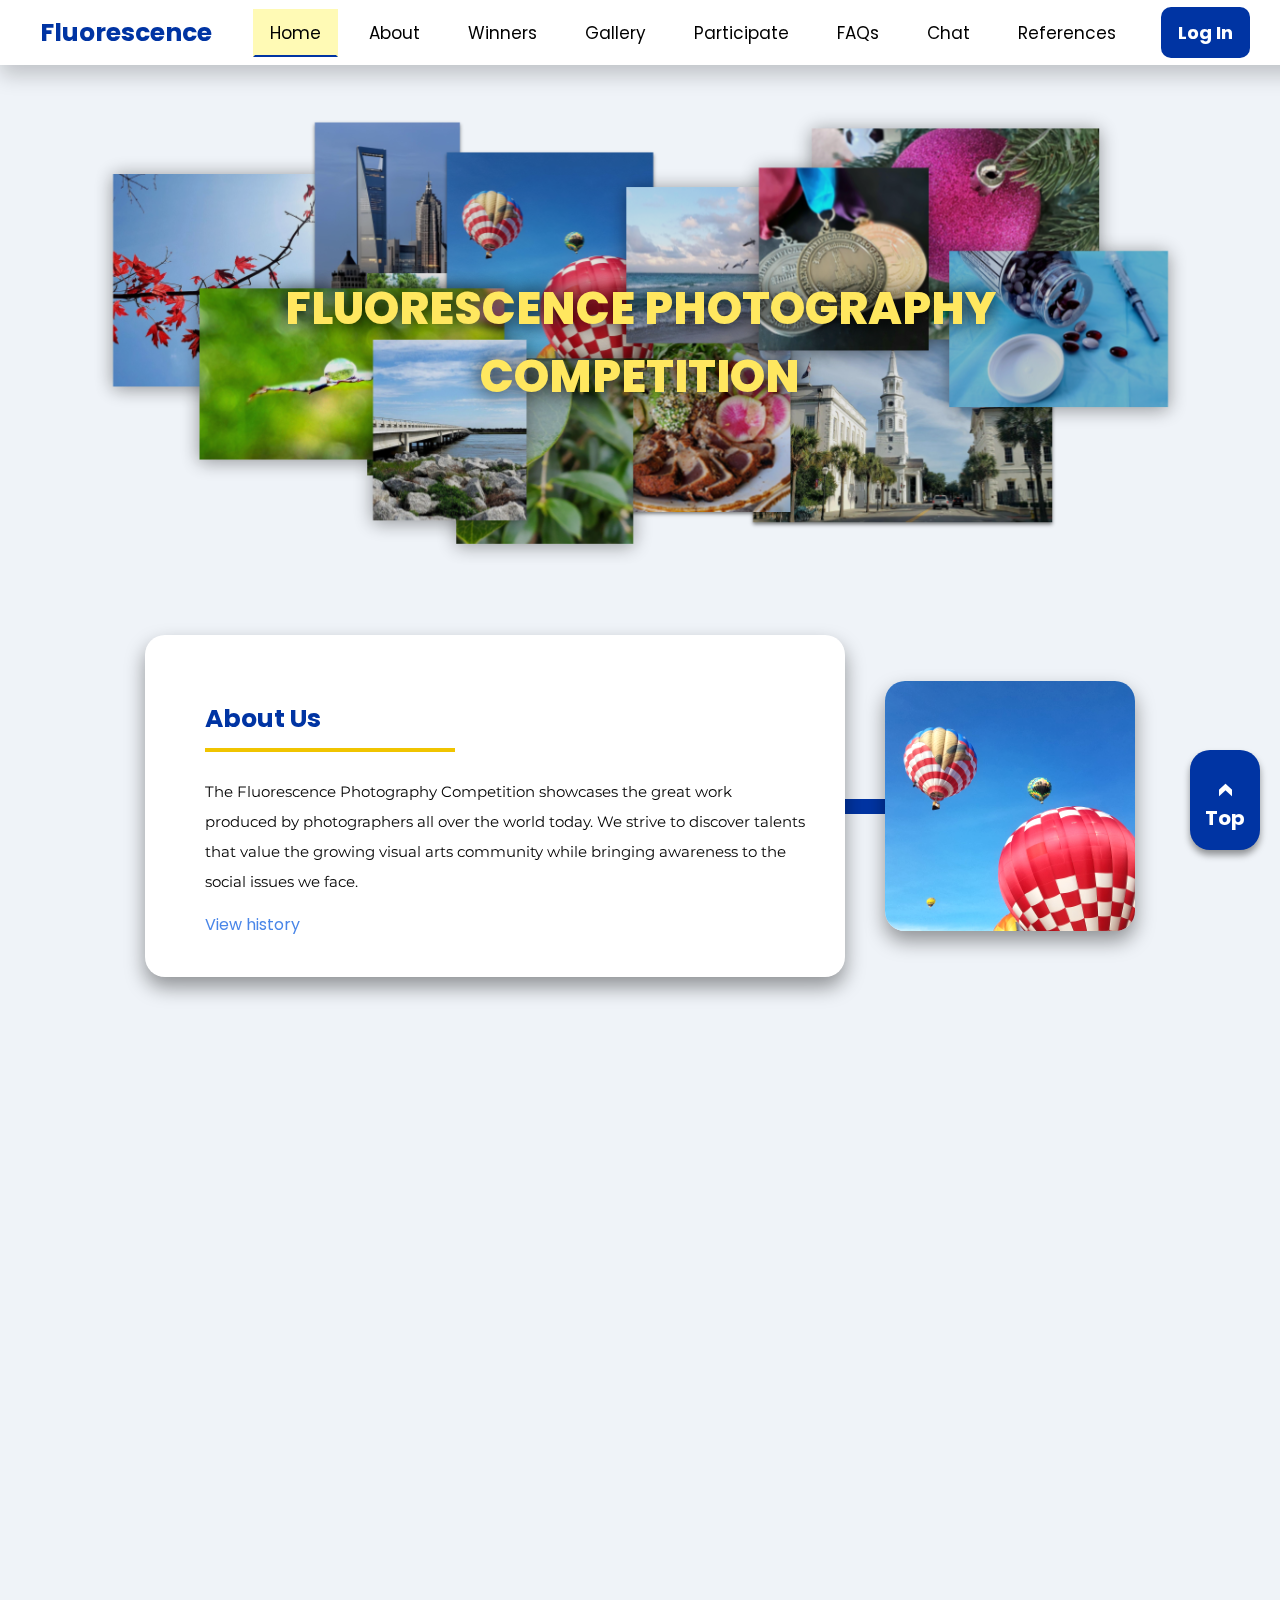
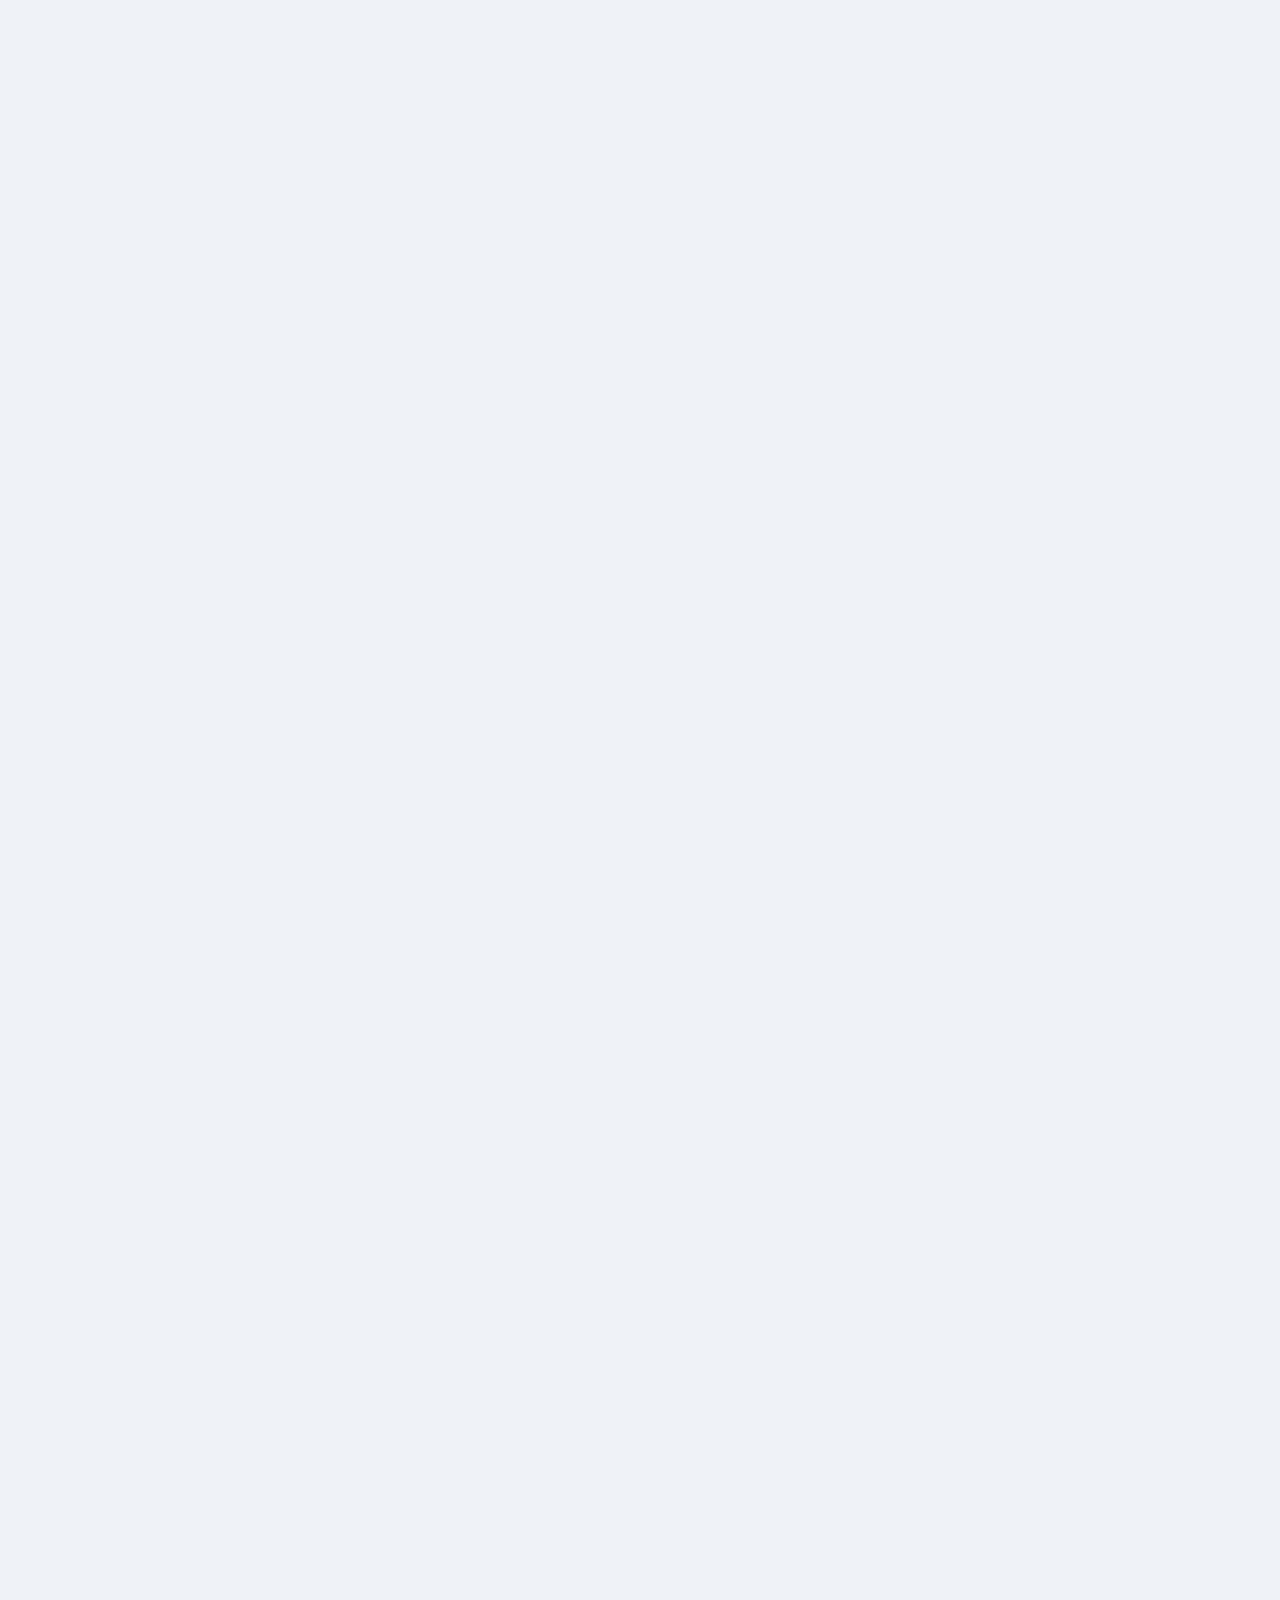
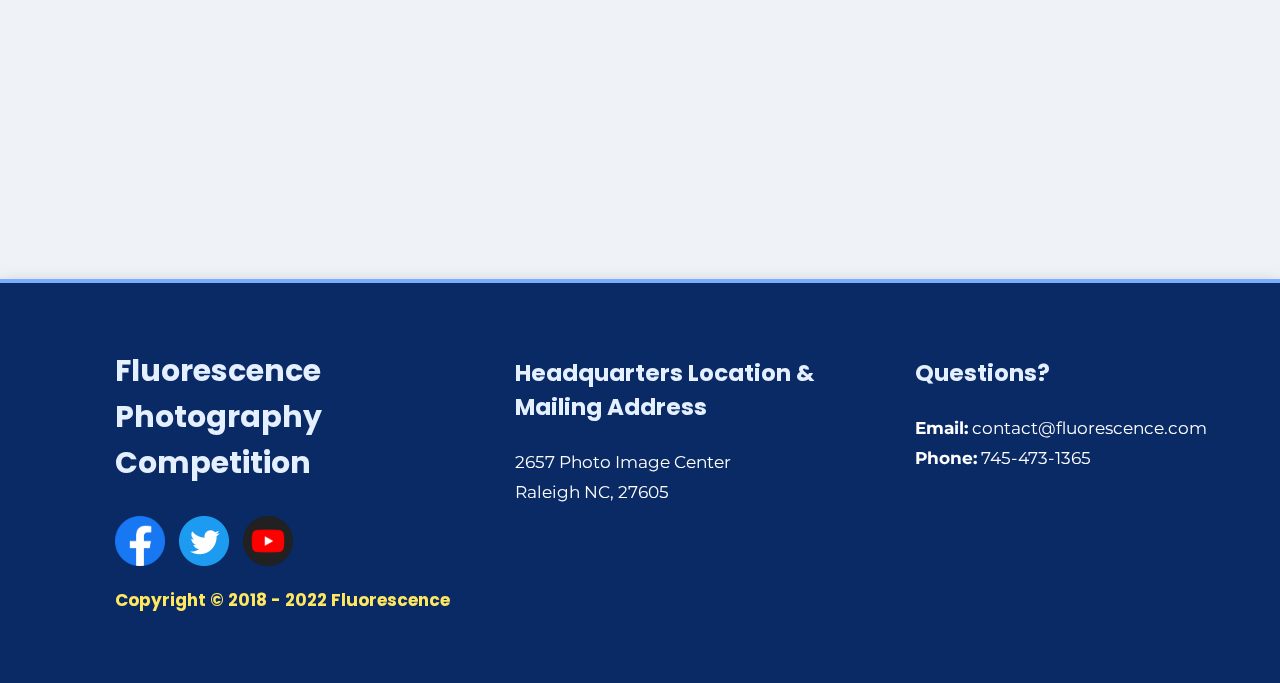
<file: index.html>
<!DOCTYPE html>
<html>
  <head>
    <meta charset="utf-8">
    <title>Fluorescence - Home</title>
    <link rel='icon' href="./images/logo.png">
    <link rel = "stylesheet" href="universal.css">
    <link rel = "stylesheet" href="index.css">
    <link rel="stylesheet" href="https://unpkg.com/aos@2.3.1/dist/aos.css">
  </head>
<body>
  <div id="menu">
      <div id="menucontent">
          <p id="menu-name"><a href="./index.html" style="text-decoration: none; color: var(--maincolor);">Fluorescence</a></p>
          <button id="menubutton" onclick="openmenu()">.</button>
      </div>
      <div id="tabs">
          <a href="./index.html" id="menu-home">Home</a>
          <a href="./about.html" id="menu-about">About</a>
          <a href="./winners.html" id="menu-winners">Winners</a>
          <a href="./gallery.html" id="menu-gallery">Gallery</a>
          <a href="./participate.html" id="menu-participate">Participate</a>
          <a href="./faqs.html" id="menu-participate">FAQs</a>
          <a href="./chat.html" id="menu-chat">Chat</a>
          <a href="./references.html" id="menu-references">References</a>
      </div>
      <button id="menu-login" onclick="loginbutton()">Log In</button>
  </div>

  <button id="backtop" onclick="scrolltop()"><p id="toparrow"><</p>Top</button>

  <div id="title">
    <div id="titleimage"></div>
    <p id="titlename">FLUORESCENCE PHOTOGRAPHY<br>COMPETITION</p>
  </div>

  <div class="infosection" >
    <div class="infobox" data-aos="fade-right">
      <p class="infoheader">About Us</p>
      <p class="infotext">The Fluorescence Photography Competition showcases the great work 
        produced by photographers all over the world today. We strive to discover talents that value 
        the growing visual arts community while bringing awareness to the social issues we face.</p>
      <a href="./about.html" class="infolink">View history</a>
    </div>
    <div class="infofader" data-aos="fade-right" data-aos-delay="300">
      <div class="yellowline">.</div>
      <image class="infoimage" src="./images/balloons.jpg" style="filter: brightness(110%)"></image>
    </div>
  </div>

  <div class="infosection">
    <div class="infofader" data-aos="fade-left" data-aos-delay="300">
      <image class="infoimage" src="./images/leaf.jpg"></image>
      <div class="yellowline">.</div>
    </div>
    <div class="infobox" data-aos="fade-left">
      <p class="infoheader">Previous Winners</p>
      <p class="infotext">Click below to view the winners and their statements from previous years! These were the top 
        photos for the themes health and wellbeing, cultural awareness, education and learning, 
        and environmental awareness.</p>
      <a href="./winners.html" class="infolink">View winners</a>
    </div>    
  </div>

  <div class="infosection">
    <div class="infobox" data-aos="fade-right">
      <p class="infoheader">Gallery</p>
      <p class="infotext">Since 2018, we have received and reviewed countless photos and have 
        seen some amazing things! In each year, we have given submissions the Honorable 
        Mention, Best Technical Skill, and Most Creative awards. Click below to view some of 
        the best submissions from previous years.</p>
      <a href="./gallery.html" class="infolink">View gallery</a>
    </div>
    <div class="infofader" data-aos="fade-right" data-aos-delay="300">
      <div class="yellowline">.</div>
      <image class="infoimage" src="./images/ocean.jpg" style="filter: brightness(110%)"></image>
    </div>
  </div>

  <div class="infosection">
    <div class="infofader" data-aos="fade-left" data-aos-delay="300">
      <image class="infoimage" src="./images/beach.jpg"></image>
      <div class="yellowline">.</div>
    </div>
    <div class="infobox"  data-aos="fade-left">
      <p class="infoheader">Participate</p>
      <p class="infotext">You can participate too! Every year we have a theme for your photos. This year, 
        our theme is <b>"Social Justice."</b> You may submit a photo and also vote for other photos in different 
        categories. Our judges will nominate 20 finalist photos to advance to the next stage of the competition.
         Then, participants can vote for the three photos that they deem the overall winner, best technical skill, 
         and most creative.</p>
      <a href="./participate.html" class="infolink">Join the competition</a>
    </div>    
  </div>

  <div class="infosection">
    <div class="infobox" data-aos="fade-right">
      <p class="infoheader">Chat</p>
      <p class="infotext">Get to know other photographers through the Fluorescence public chatroom
         available for all particpants. This chat is here to help facilitate conversation as due 
         to the COVID-19 pandemic, we are not able to meet in-person as easily as before.</p>
      <a href="./chat.html" class="infolink">Start chatting</a>
    </div>
    <div class="infofader" data-aos="fade-right" data-aos-delay="300">
      <div class="yellowline">.</div>
      <image class="infoimage" src="./images/yogurt.jpg" style="filter: brightness(110%)"></image>
    </div>
  </div>

  <div id="sponsors" data-aos="fade-up">
    <p id="sponsorsheader">Our Sponsors</p>
    <p id="sponsortext">Our sponsors ensure that we have the resources to hold our annual events.</p>
    <div id="sponsorimages">
      <image src="./images/epanos.png" id="sponsorimage" style="margin-left: 0;"></image>
      <image src="./images/cubecameras.png" id="sponsorimage"></image>
      <image src="./images/peoples.png" id="sponsorimage"></image>
    </div>
  </div>

  <div id="newsletter" data-aos="fade-up">
    <p id="sponsorsheader">Subscribe to Our Newsletter</p>
    <p id="sponsortext">Sign up for our newsletter to receive the latest updates and news.</p>
    <input type="text" id="newsletterinput" placeholder="Enter your email" ><br>
    <p id="error">Please enter a valid email.</p>
    <button id="subscribe" onclick="subscribe()">Join Now</button>
  </div>

  <div id="newssuccess" data-aos="fade-up">
    <p id="newssuccesstext">Thank you for joining our newsletter!</p>
    <button id="unsubscribe" onclick="unsubscribe()">Unsubscribe</button>
  </div>

  <div id="contact">
    <div class="contactdetails">
      <div class="contactdetail">
        <p id="contactheader">Fluorescence<br>Photography<br>Competition</p>
        <image src="./images/facebook1.png" id="social"></image>
        <image src="./images/twitter1.png" style="margin-left: 10px;" id="social"></image>
        <image src="./images/youtube1.png" style="margin-left: 10px;" id="social"></image>
        <p id="copyright">Copyright © 2018 - 2022 Fluorescence</p>

      </div>
      <div class="contactdetail">
        <p class="contacttitle">Headquarters Location & <br>Mailing Address</p>
        <p class="contactinfo">2657 Photo Image Center<br>Raleigh NC, 27605</p>
      </div>
      <div class="contactdetail">
        <p class="contacttitle">Questions?</p>
        <p class="contactinfo"><b>Email:</b> contact@fluorescence.com<br><b>Phone:</b> 745-473-1365</p>
      </div>
      </div>
    </div>
  </div>
  <script src="universal.js"></script>
  <script src="https://unpkg.com/aos@2.3.1/dist/aos.js"></script>
  <script>
    AOS.init()
    setInterval(function() {
      if (window.screen.width < 1024) { AOS.init({disable: true});}
    }, 1000);
    if (localStorage.getItem("subbed") == "true") {
      document.getElementById("newsletter").style="display: none";
      document.getElementById("newssuccess").style="display: block";
      }
    if (localStorage.getItem("subbed") == "false") {
      document.getElementById("newssuccess").style="display: none";
        document.getElementById("newsletter").style="display: block";
    }
    window.addEventListener("load", function() {
      if (localStorage.getItem("logged") == "My Account") {
        document.getElementById("menu-login").innerHTML = localStorage.getItem("logged");
      }
    });
    function subscribe() {
      if (document.getElementById("newsletterinput").value.indexOf('@') > -1) {
          document.getElementById("newsletter").style="display: none";
          document.getElementById("newssuccess").style="display: block";
          localStorage.setItem("subbed", "true");
          console.log(localStorage.getItem("subbed"));
      }
      else {
          document.getElementById("error").style = "font-size: 14px";
          document.getElementById("subscribe").style="margin-top: 0px";
      }
    }
    function unsubscribe() {
        document.getElementById("newssuccess").style="display: none";
        document.getElementById("newsletter").style="display: block";
        localStorage.setItem("subbed", "false");
        console.log(localStorage.getItem("subbed"));
    }
  </script>
</body>
</html>
</file>
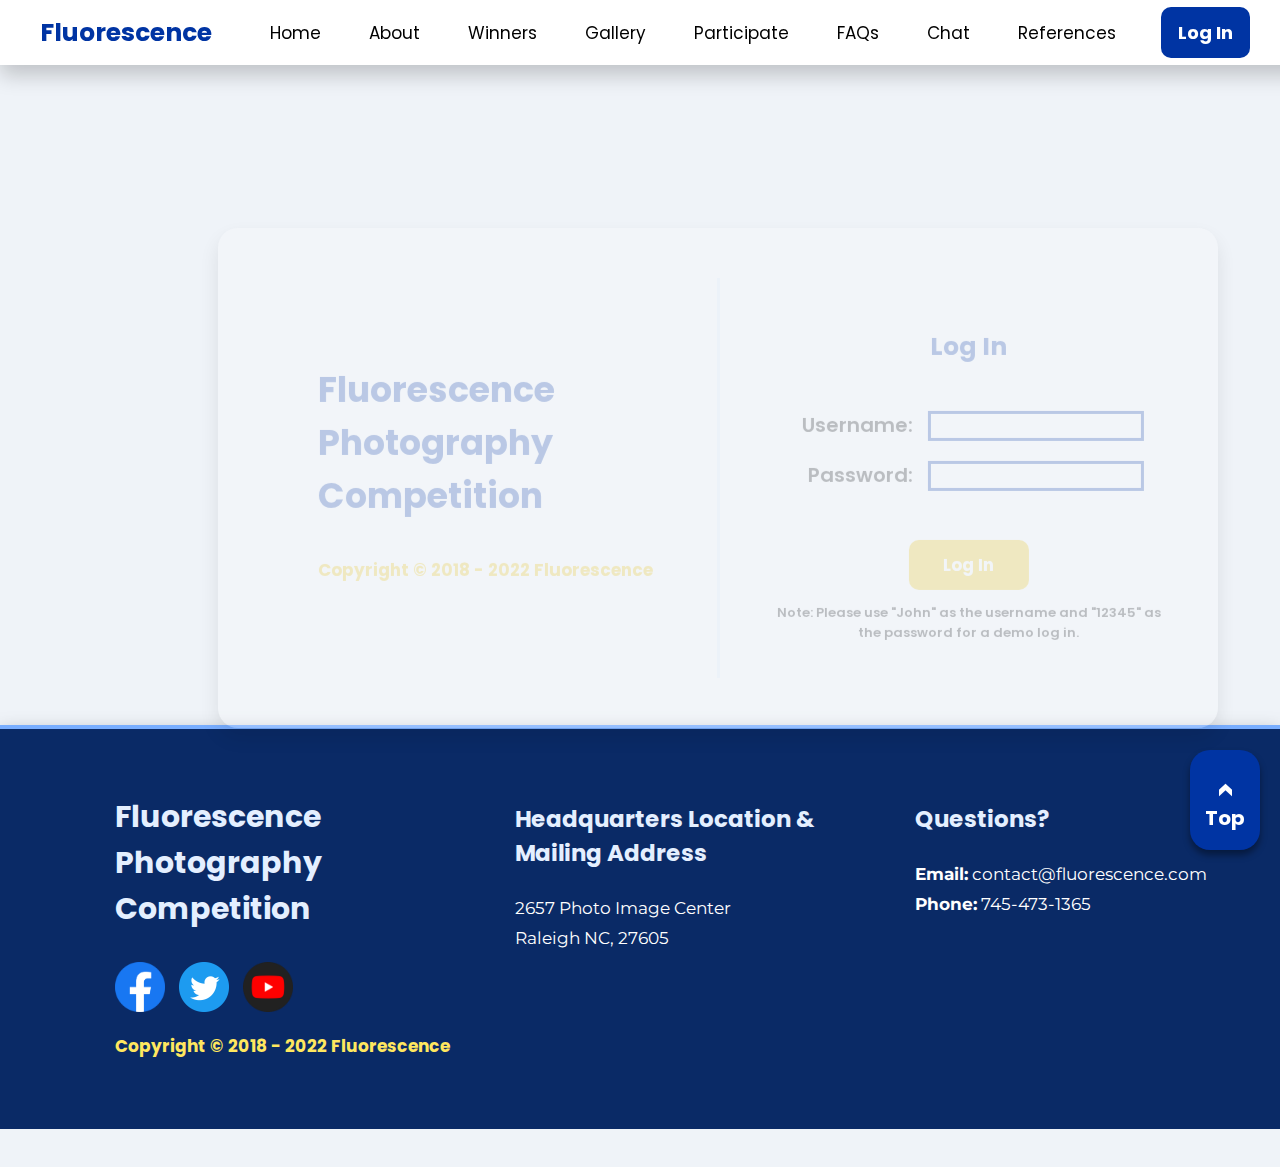
<file: chat.html>
<!DOCTYPE html>
<html>
<head>
    <meta charset="utf-8">
    <title>Fluorescence - Chat</title>
    <link rel='icon' href="./images/logo.png">
    <link rel = "stylesheet" href="universal.css">
    <link rel = "stylesheet" href="chat.css">
    <link rel="stylesheet" href="https://unpkg.com/aos@2.3.1/dist/aos.css">
</head>
<body>
    <div id="menu">
        <div id="menucontent">
            <p id="menu-name"><a href="./index.html" style="text-decoration: none; color: var(--maincolor);">Fluorescence</a></p>
            <button id="menubutton" onclick="openmenu()">.</button>
        </div>
        <div id="tabs">
            <a href="./index.html" id="menu-home">Home</a>
            <a href="./about.html" id="menu-about">About</a>
            <a href="./winners.html" id="menu-winners">Winners</a>
            <a href="./gallery.html" id="menu-gallery">Gallery</a>
            <a href="./participate.html" id="menu-participate">Participate</a>
            <a href="./faqs.html" id="menu-participate">FAQs</a>
            <a href="./chat.html" id="menu-chat">Chat</a>
            <a href="./references.html" id="menu-references">References</a>
        </div>
        <button id="menu-login" onclick="loginbutton()">Log In</button>
    </div>

  <button id="backtop" onclick="scrolltop()"><p id="toparrow"><</p>Top</button>

  <p id="titletext">Fluorescence Chat</p>
  <div id="box" data-aos="fade-up-left">
    <div id="messagebox">
      <div id="message">
        <p id="messageuser">Fluorescence Photography Competition</p>
        <p id="messagemessage">Chat</p>
      </div>
    </div>
    <div id="sendbox">
      <input type="text" placeholder="Send a message" id="sendmessage">
      <button id="sendbutton" onclick="sendamessage()">></button>
    </div>
  </div>


<div id="contact">
  <div class="contactdetails">
    <div class="contactdetail">
      <p id="contactheader">Fluorescence<br>Photography<br>Competition</p>
      <image src="./images/facebook1.png" id="social"></image>
      <image src="./images/twitter1.png" style="margin-left: 10px;" id="social"></image>
      <image src="./images/youtube1.png" style="margin-left: 10px;" id="social"></image>
      <p id="copyright">Copyright © 2018 - 2022 Fluorescence</p>

    </div>
    <div class="contactdetail">
      <p class="contacttitle">Headquarters Location & <br>Mailing Address</p>
      <p class="contactinfo">2657 Photo Image Center<br>Raleigh NC, 27605</p>
    </div>
    <div class="contactdetail">
      <p class="contacttitle">Questions?</p>
      <p class="contactinfo"><b>Email:</b> contact@fluorescence.com<br><b>Phone:</b> 745-473-1365</p>
    </div>
    </div>
  </div>
</div>
  <script src="universal.js"></script>
  <script src="https://code.jquery.com/jquery-3.5.1.min.js"></script>
  <script src="chat.js"></script>
  <script src="https://unpkg.com/aos@2.3.1/dist/aos.js"></script>
  <script>
    
      AOS.init()
      setInterval(function() {
        if (window.screen.width < 1024) { AOS.init({disable: true});}
      }, 1000);

      window.addEventListener("load", function() {
      if (localStorage.getItem("logged") == "My Account") {
        document.getElementById("menu-login").innerHTML = localStorage.getItem("logged");
      }
      if (localStorage.getItem("logged") != "My Account") {
        localStorage.setItem("page", "." + "/" + window.location.pathname.split("/").pop());
        location.href = "./login.html";
      }
      var messagecount = 1;
    });
    
  </script>
</body>
</html>
</file>
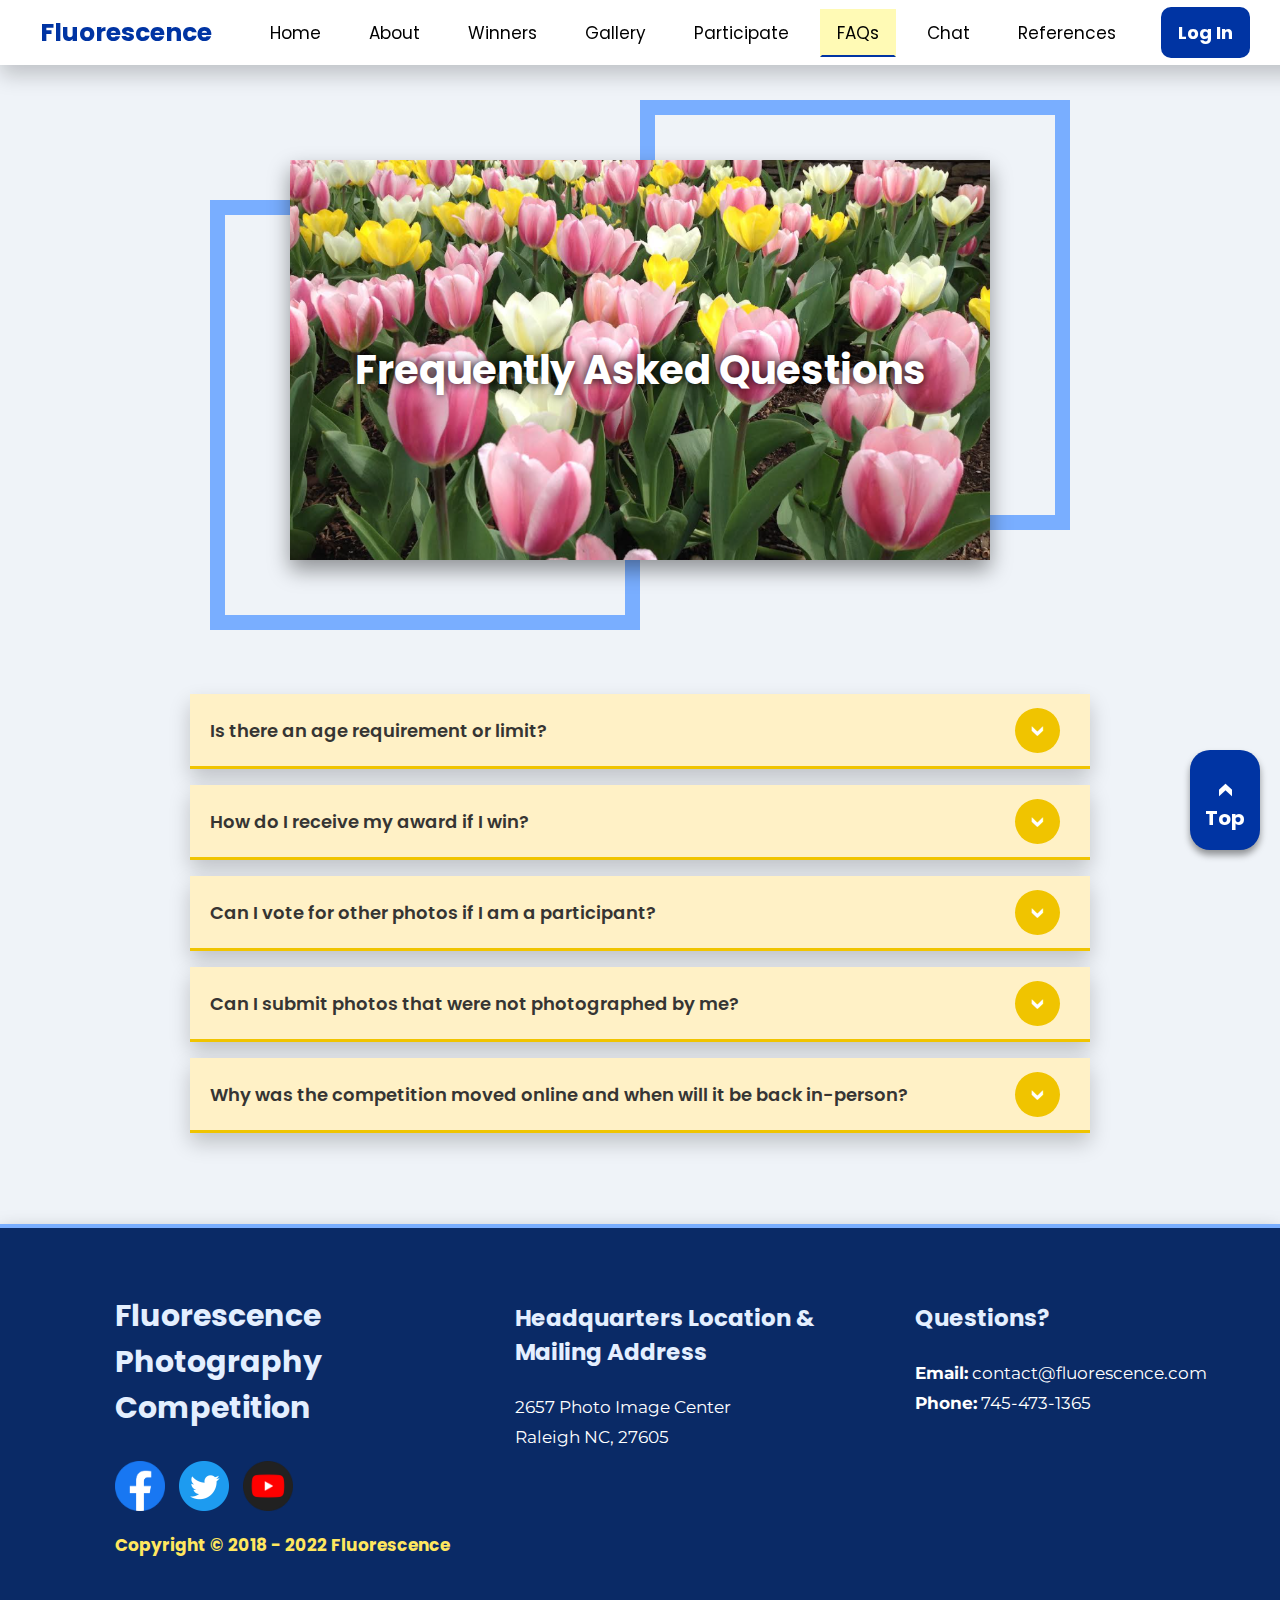
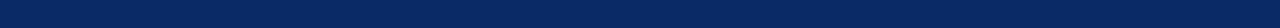
<file: faqs.html>
<!DOCTYPE html>
<html>
<head>
    <meta charset="utf-8">
    <title>Fluorescence - FAQs</title>
    <link rel='icon' href="./images/logo.png">
    <link rel = "stylesheet" href="universal.css">
    <link rel = "stylesheet" href="faqs.css">
</head>
<body>
  <div id="menu">
    <div id="menucontent">
        <p id="menu-name"><a href="./index.html" style="text-decoration: none; color: var(--maincolor);">Fluorescence</a></p>
        <button id="menubutton" onclick="openmenu()">.</button>
    </div>
    <div id="tabs">
        <a href="./index.html" id="menu-home">Home</a>
        <a href="./about.html" id="menu-about">About</a>
        <a href="./winners.html" id="menu-winners">Winners</a>
        <a href="./gallery.html" id="menu-gallery">Gallery</a>
        <a href="./participate.html" id="menu-participate">Participate</a>
        <a href="./faqs.html" style="border-bottom: 2px solid var(--maincolor);
        background: #fffab5;" id="menu-participate">FAQs</a>
        <a href="./chat.html" id="menu-chat">Chat</a>
        <a href="./references.html" id="menu-references">References</a>
    </div>
    <button id="menu-login" onclick="loginbutton()">Log In</button>
</div>

  <button id="backtop" onclick="scrolltop()"><p id="toparrow"><</p>Top</button>

<div id="title">
    <div id="titleboxes">
    <p id="box"></p>
    <p id="box2"></p>
    </div>  
    <image id="titleimage" src="./images/tulip.png"></image>
    <p id="titletext" style="text-shadow: 0px 0px 10px black; ">Frequently Asked Questions</p>
</div>

<div id="faqsection">
    <div class="faq">
        <button class="question" style="text-align: left;">Is there an age requirement or limit?<p class="arrow">></p></button>
        <p class="answer">Yes, participants must be at least 18 years old by the submission due date to submit an entry.<br>
        </p>
    </div>
    <div class="faq">
      <button class="question1" >How do I receive my award if I win?<p class="arrow1">></p></button>
      <p class="answer1">We will ship the awards to you within two weeks of December 15th, 2022. 
        If you do not receive your award after two weeks, please contact us at contact@fluorescence.com. <br>
      </p>
  </div>
  <div class="faq">
    <button class="question2">Can I vote for other photos if I am a participant?<p class="arrow2">></p></button>
    <p class="answer2">We highly recommend all participants to take part in the voting process, as appreciating others' work is one of our core values.<br>
    </p>
</div>
<div class="faq">
  <button class="question3">Can I submit photos that were not photographed by me?<p class="arrow3">></p></button>
  <p class="answer3">Participants can only submit a photo taken by themself. 
    Any individual violating this rule will be disqualified from the competition and may be blacklisted from future competitions.<br>
  </p>
</div>
<div class="faq">
  <button class="question4">Why was the competition moved online and when will it be back in-person?<p class="arrow4">></p></button>
  <p class="answer4">In early 2020, the Covid-19 pandemic reached the US. In order to maintain health 
    and safety standards, we decided to hold our competition, voting, and awards ceremony virtually instead 
    of in-person. We plan to move our events back on-site when we determine that it is safe to do so.<br>
  </p>
</div>
</div>

<div id="contact">
  <div class="contactdetails">
    <div class="contactdetail">
      <p id="contactheader">Fluorescence<br>Photography<br>Competition</p>
      <image src="./images/facebook1.png" id="social"></image>
      <image src="./images/twitter1.png" style="margin-left: 10px;" id="social"></image>
      <image src="./images/youtube1.png" style="margin-left: 10px;" id="social"></image>
      <p id="copyright">Copyright © 2018 - 2022 Fluorescence</p>
    </div>
    <div class="contactdetail">
      <p class="contacttitle">Headquarters Location & <br>Mailing Address</p>
      <p class="contactinfo">2657 Photo Image Center<br>Raleigh NC, 27605</p>
    </div>
    <div class="contactdetail">
      <p class="contacttitle">Questions?</p>
      <p class="contactinfo"><b>Email:</b> contact@fluorescence.com<br><b>Phone:</b> 745-473-1365</p>
    </div>
    </div>
  </div>
</div>
  <script src="https://code.jquery.com/jquery-3.5.1.min.js"></script>
  <script src="universal.js"></script>
  <script >
window.addEventListener("load", function() {
      if (localStorage.getItem("logged") == "My Account") {
        document.getElementById("menu-login").innerHTML = localStorage.getItem("logged");
      }
    });
  </script>
</body>
</html>
</file>
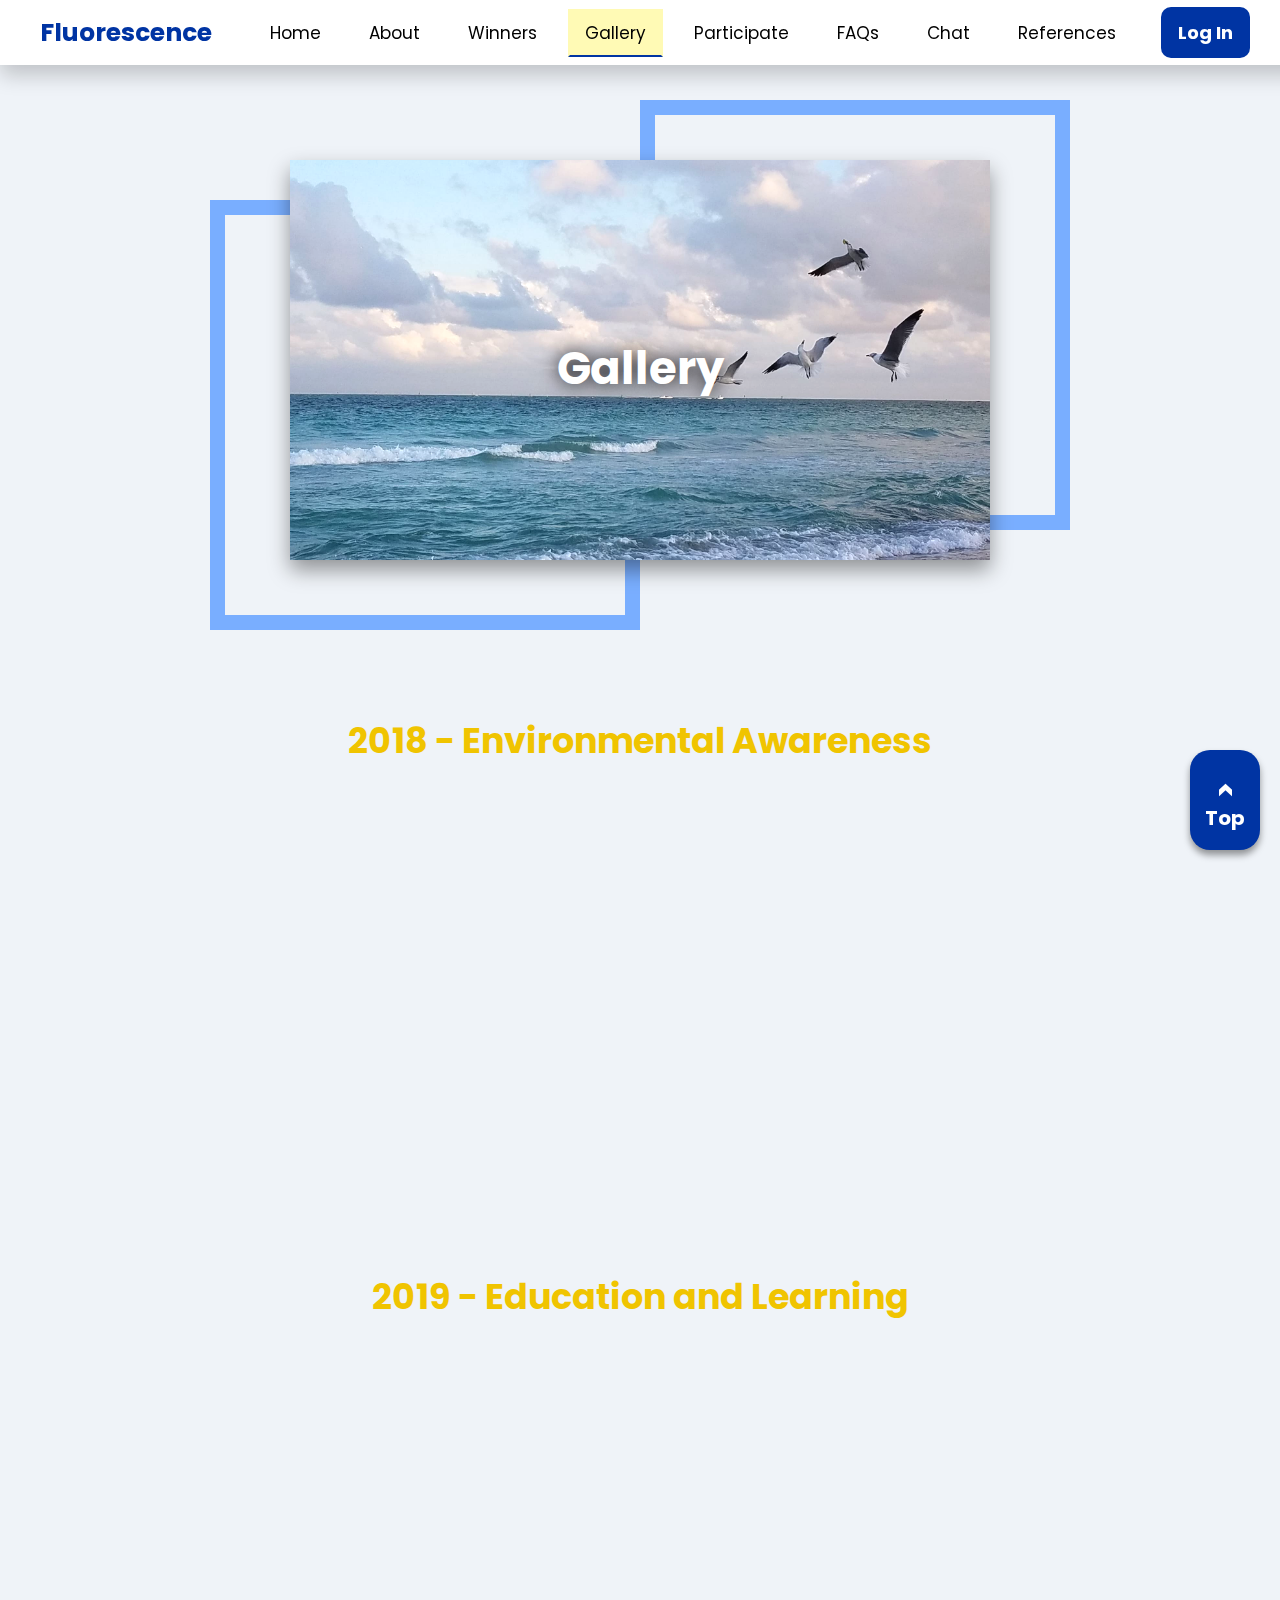
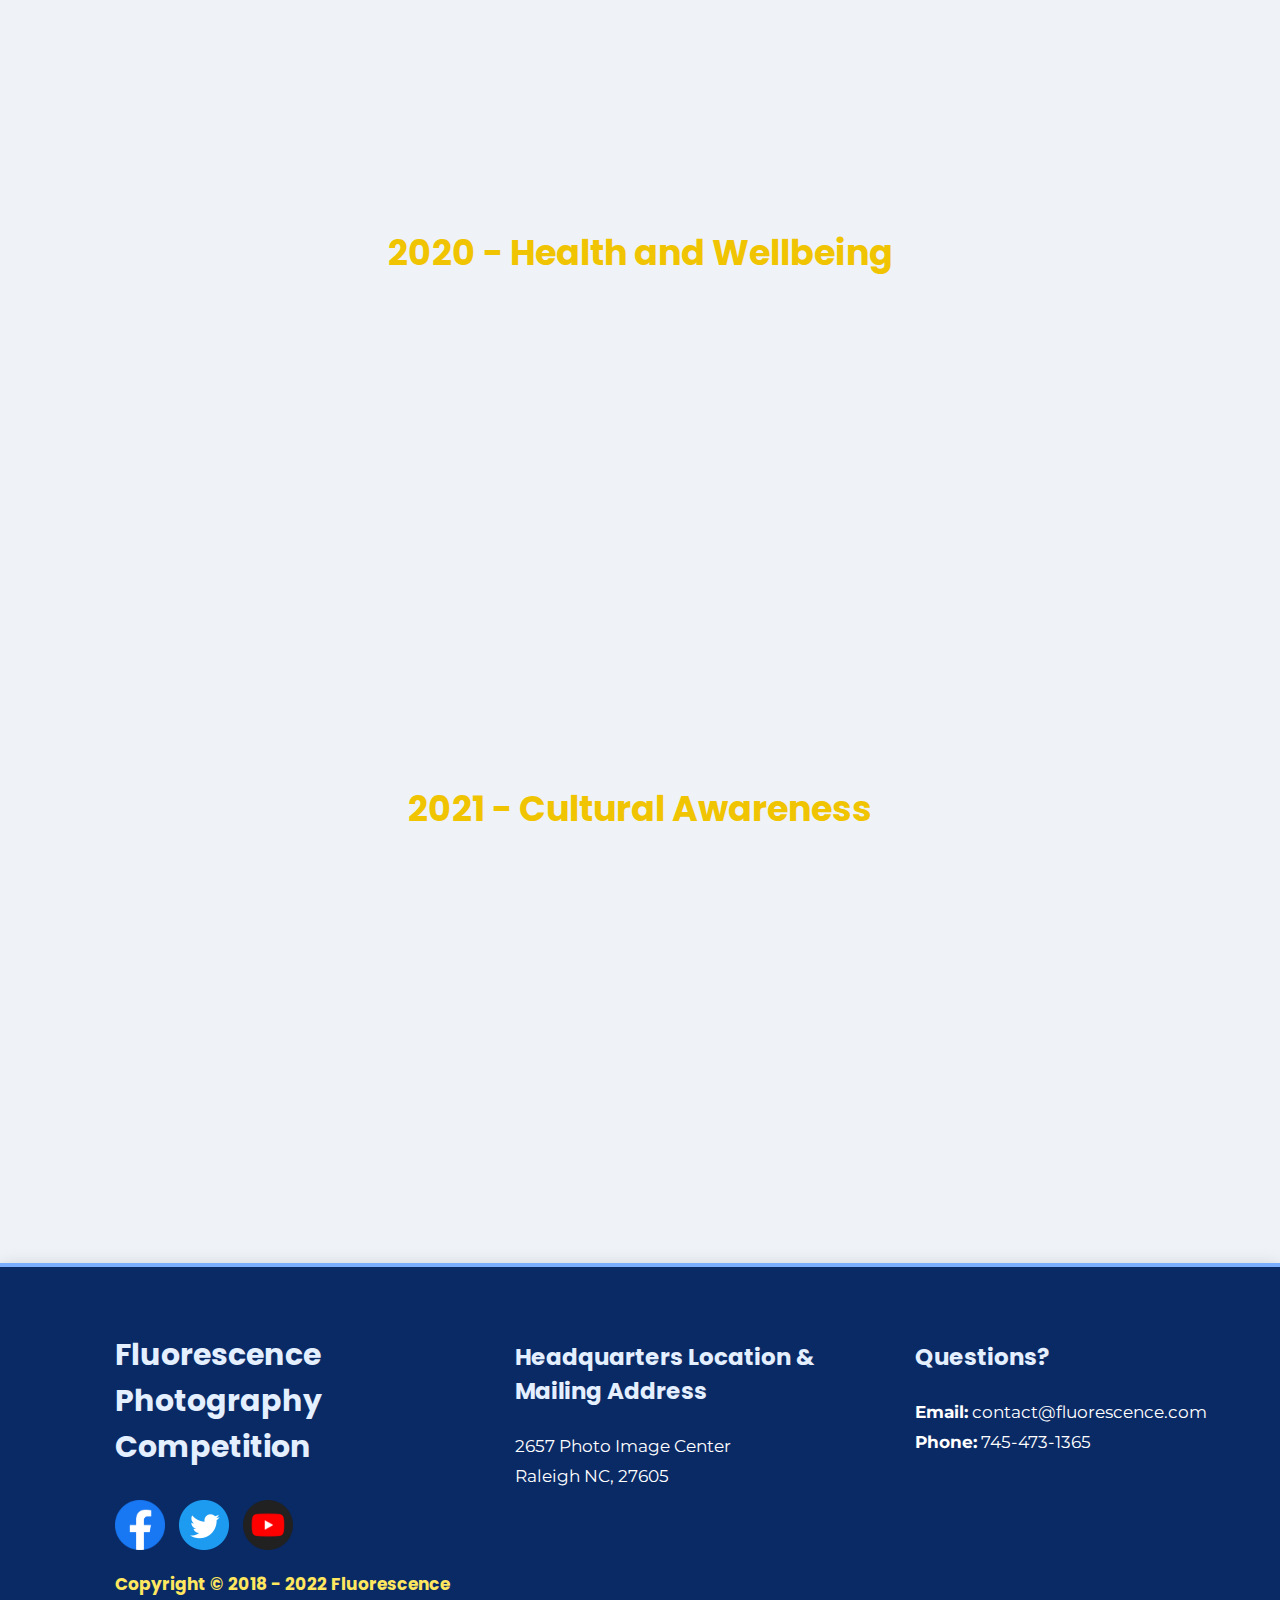
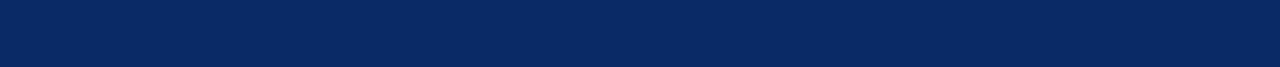
<file: gallery.html>
<!DOCTYPE html>
<html>
<head>
    <meta charset="utf-8">
    <title>Fluorescence - Gallery</title>
    <link rel='icon' href="./images/logo.png">
    <link rel = "stylesheet" href="universal.css">
    <link rel = "stylesheet" href="gallery.css">
    <link rel="stylesheet" href="https://unpkg.com/aos@2.3.1/dist/aos.css">
</head>
<body>
    <div id="menu">
        <div id="menucontent">
            <p id="menu-name"><a href="./index.html" style="text-decoration: none; color: var(--maincolor);">Fluorescence</a></p>
            <button id="menubutton" onclick="openmenu()">.</button>
        </div>
        <div id="tabs">
            <a href="./index.html" id="menu-home">Home</a>
            <a href="./about.html" id="menu-about">About</a>
            <a href="./winners.html" id="menu-winners">Winners</a>
            <a href="./gallery.html" id="menu-gallery">Gallery</a>
            <a href="./participate.html" id="menu-participate">Participate</a>
            <a href="./faqs.html" id="menu-participate">FAQs</a>
            <a href="./chat.html" id="menu-chat">Chat</a>
            <a href="./references.html" id="menu-references">References</a>
        </div>
        <button id="menu-login" onclick="loginbutton()">Log In</button>
    </div>

    <button id="backtop" onclick="scrolltop()"><p id="toparrow"><</p>Top</button>

<div id="title">
    <div id="titleboxes">
    <p id="box"></p>
    <p id="box2"></p>
    </div>  
    <image id="titleimage" src="./images/ocean.jpg" style="filter: brightness(110%);"></image>
    <p id="titletext">Gallery</p>
</div>

    <div class="yeargallery">
        <p class="years"><span id="yellowtext">2018</span> - Environmental Awareness</p>
        <div class="awards">
            <div class="gallerysection" style="margin-left: 0px" data-aos="fade-up-right">
                <p class="award">Honorable Mention</p>
                <p class="awardtitle">"Spring Lake"</p>
                <image class="awardphoto" src="./images/springlake.jpg"></image>
            </div>
            <div class="gallerysection" data-aos="fade-up">
                <p class="award">Best Technical Skill</p>
                <p class="awardtitle">"Branches of Fall"</p>
                <image class="awardphoto" src="./images/redbranch.jpg"></image>
            </div>
            <div class="gallerysection" data-aos="fade-up-left">
                <p class="award">Most Creative</p>
                <p class="awardtitle">"Butterfly"</p>
                <image class="awardphoto" src="./images/butterfly.jpg"></image>
            </div>
        </div>
    </div>

    <div class="yeargallery">
        <p class="years"><span id="yellowtext">2019</span> - Education and Learning</p>
        <div class="awards">
            <div class="gallerysection" style="margin-left: 0px" data-aos="fade-up-right">
                <p class="award">Honorable Mention</p>
                <p class="awardtitle">"Medals"</p>
                <image class="awardphoto" src="./images/medals.jpg"></image>
            </div>
            <div class="gallerysection" data-aos="fade-up">
            <p class="award">Best Technical Skill</p>
            <p class="awardtitle">"Backyard Math"</p>
            <image class="awardphoto" src="./images/writing.jpg"></image>
        </div>
        <div class="gallerysection" data-aos="fade-up-left">
            <p class="award">Most Creative</p>
            <p class="awardtitle">"Piano's Dance"</p>
            <image class="awardphoto" src="./images/piano.jpg"></image>
        </div>
        </div>
    </div>

    <div class="yeargallery">
        <p class="years"><span id="yellowtext">2020</span> - Health and Wellbeing</p>
        <div class="awards">
            <div class="gallerysection" style="margin-left: 0px" data-aos="fade-up-right">
                <p class="award">Honorable Mention</p>
                <p class="awardtitle">"Healthy Meal"</p>
                <image class="awardphoto" src="./images/plate.jpg"></image>
            </div>
            <div class="gallerysection" data-aos="fade-up">
            <p class="award">Best Technical Skill</p>
            <p class="awardtitle">"Medicine"</p>
            <image class="awardphoto" src="./images/pills.jpg"></image>
        </div>
        <div class="gallerysection" data-aos="fade-up-left">
            <p class="award">Most Creative</p>
            <p class="awardtitle">"Biking"</p>
            <image class="awardphoto" src="./images/bike.png"></image>
        </div>
        </div>
    </div>

    <div class="yeargallery">
        <p class="years"><span id="yellowtext">2021</span> - Cultural Awareness</p>
        <div class="awards">
            <div class="gallerysection" style="margin-left: 0px" data-aos="fade-up-right">
                <p class="award">Honorable Mention</p>
                <p class="awardtitle">"Japan"</p>
                <image class="awardphoto" src="./images/japan.jpg"></image>
            </div>
            <div class="gallerysection" data-aos="fade-up">
            <p class="award">Best Technical Skill</p>
            <p class="awardtitle">"Temple"</p>
            <image class="awardphoto" src="./images/chinese.jpg"></image>
        </div>
        <div class="gallerysection" data-aos="fade-up-left">
            <p class="award">Most Creative</p>
            <p class="awardtitle">"Fan Pictures"</p>
            <image class="awardphoto" src="./images/fan.jpg"></image>
        </div>
        </div>
    </div>

    <div id="contact">
        <div class="contactdetails">
          <div class="contactdetail">
            <p id="contactheader">Fluorescence<br>Photography<br>Competition</p>
            <image src="./images/facebook1.png" id="social"></image>
            <image src="./images/twitter1.png" style="margin-left: 10px;" id="social"></image>
            <image src="./images/youtube1.png" style="margin-left: 10px;" id="social"></image>
            <p id="copyright">Copyright © 2018 - 2022 Fluorescence</p>
    
          </div>
          <div class="contactdetail">
            <p class="contacttitle">Headquarters Location & <br>Mailing Address</p>
            <p class="contactinfo">2657 Photo Image Center<br>Raleigh NC, 27605</p>
          </div>
          <div class="contactdetail">
            <p class="contacttitle">Questions?</p>
            <p class="contactinfo"><b>Email:</b> contact@fluorescence.com<br><b>Phone:</b> 745-473-1365</p>
          </div>
          </div>
        </div>
      </div>
<script src="universal.js"></script>
<script src="https://unpkg.com/aos@2.3.1/dist/aos.js"></script>
<script>
    AOS.init()
    setInterval(function() {
      if (window.screen.width < 1024) { AOS.init({disable: true});}
    }, 1000);
    window.addEventListener("load", function() {
      if (localStorage.getItem("logged") == "My Account") {
        document.getElementById("menu-login").innerHTML = localStorage.getItem("logged");
      }
    });
</script>
</body>
</html>
</file>
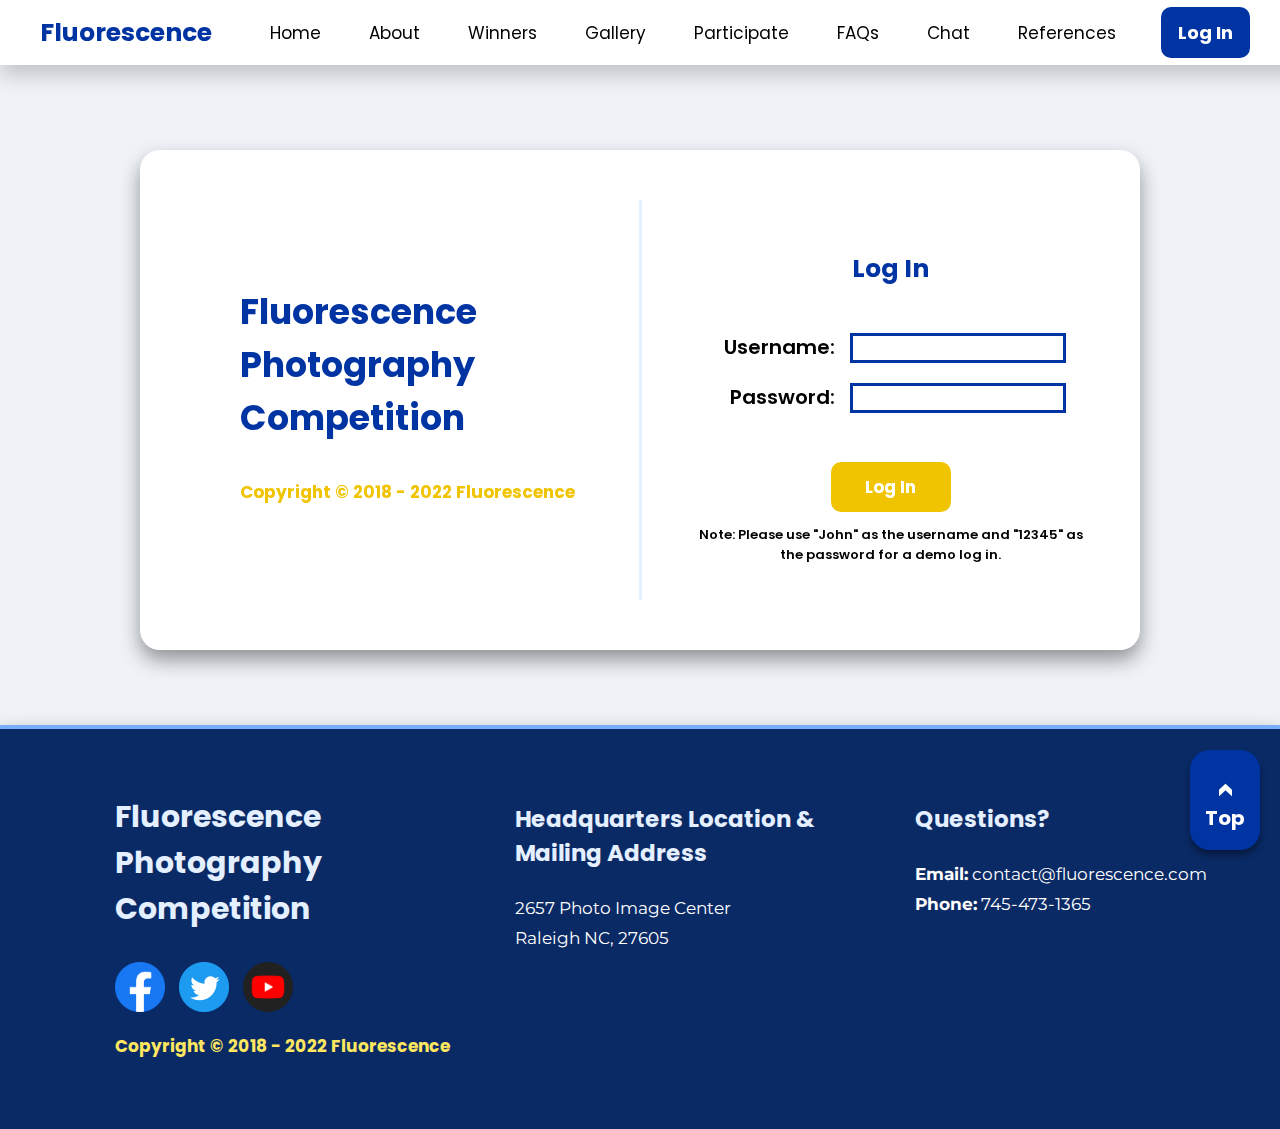
<file: login.html>
<!DOCTYPE html>
<html>
<head>
    <meta charset="utf-8">
    <title>Fluorescence - Log In</title>
    <link rel='icon' href="./images/logo.png">
    <link rel = "stylesheet" href="universal.css">
    <link rel = "stylesheet" href="login.css">
    <link rel="stylesheet" href="https://unpkg.com/aos@2.3.1/dist/aos.css">
</head>
<body>
    <div id="menu">
        <div id="menucontent">
            <p id="menu-name"><a href="./index.html" style="text-decoration: none; color: var(--maincolor);">Fluorescence</a></p>
            <button id="menubutton" onclick="openmenu()">.</button>
        </div>
        <div id="tabs">
            <a href="./index.html" id="menu-home">Home</a>
            <a href="./about.html" id="menu-about">About</a>
            <a href="./winners.html" id="menu-winners">Winners</a>
            <a href="./gallery.html" id="menu-gallery">Gallery</a>
            <a href="./participate.html" id="menu-participate">Participate</a>
            <a href="./faqs.html" id="menu-participate">FAQs</a>
            <a href="./chat.html" id="menu-chat">Chat</a>
            <a href="./references.html" id="menu-references">References</a>
        </div>
        <button id="menu-login" onclick="loginbutton()">Log In</button>
    </div>

  <button id="backtop" onclick="scrolltop()"><p id="toparrow"><</p>Top</button>

  <div id="box" data-aos="fade-up-left">
      <div id="left">
          <p id="lefttitle">Fluorescence<br>Photography<br>Competition</p>
          <p id="copyright1">Copyright © 2018 - 2022 Fluorescence</p>
      </div>
      <div id="right">
        <p id="righttitle">Log In</p>
        <div id="rightright">
          <label id="labeled">Username: </label>
          <input type="text" id="username"><br>

          <label id="labeled">Password: </label>
          <input type="password" id="pass"><br>
        </div>
        <p id="error">The username or password entered is incorrect.</p>
        <button class="login" onclick="login()">Log In</button>
        <p id="note">Note: Please use "John" as the username and "12345" as the password for a demo log in.</p>
      </div>
  </div>


<div id="contact">
  <div class="contactdetails">
    <div class="contactdetail">
      <p id="contactheader">Fluorescence<br>Photography<br>Competition</p>
      <image src="./images/facebook1.png" id="social"></image>
      <image src="./images/twitter1.png" style="margin-left: 10px;" id="social"></image>
      <image src="./images/youtube1.png" style="margin-left: 10px;" id="social"></image>
      <p id="copyright">Copyright © 2018 - 2022 Fluorescence</p>

    </div>
    <div class="contactdetail">
      <p class="contacttitle">Headquarters Location & <br>Mailing Address</p>
      <p class="contactinfo">2657 Photo Image Center<br>Raleigh NC, 27605</p>
    </div>
    <div class="contactdetail">
      <p class="contacttitle">Questions?</p>
      <p class="contactinfo"><b>Email:</b> contact@fluorescence.com<br><b>Phone:</b> 745-473-1365</p>
    </div>
    </div>
  </div>
</div>
  <script src="universal.js"></script>
  <script src="https://unpkg.com/aos@2.3.1/dist/aos.js"></script>
  <script>
      AOS.init()
      setInterval(function() {
        if (window.screen.width < 1024) { AOS.init({disable: true});}
      }, 1000);

      window.addEventListener("load", function() {
      if (localStorage.getItem("logged") == "My Account") {
        location.href = "./profile.html";
      }
    });

    document.addEventListener("keyup", function(event) {
      if (event.code === 'Enter') {
        login();
      }
    });
    
  </script>
</body>
</html>
</file>
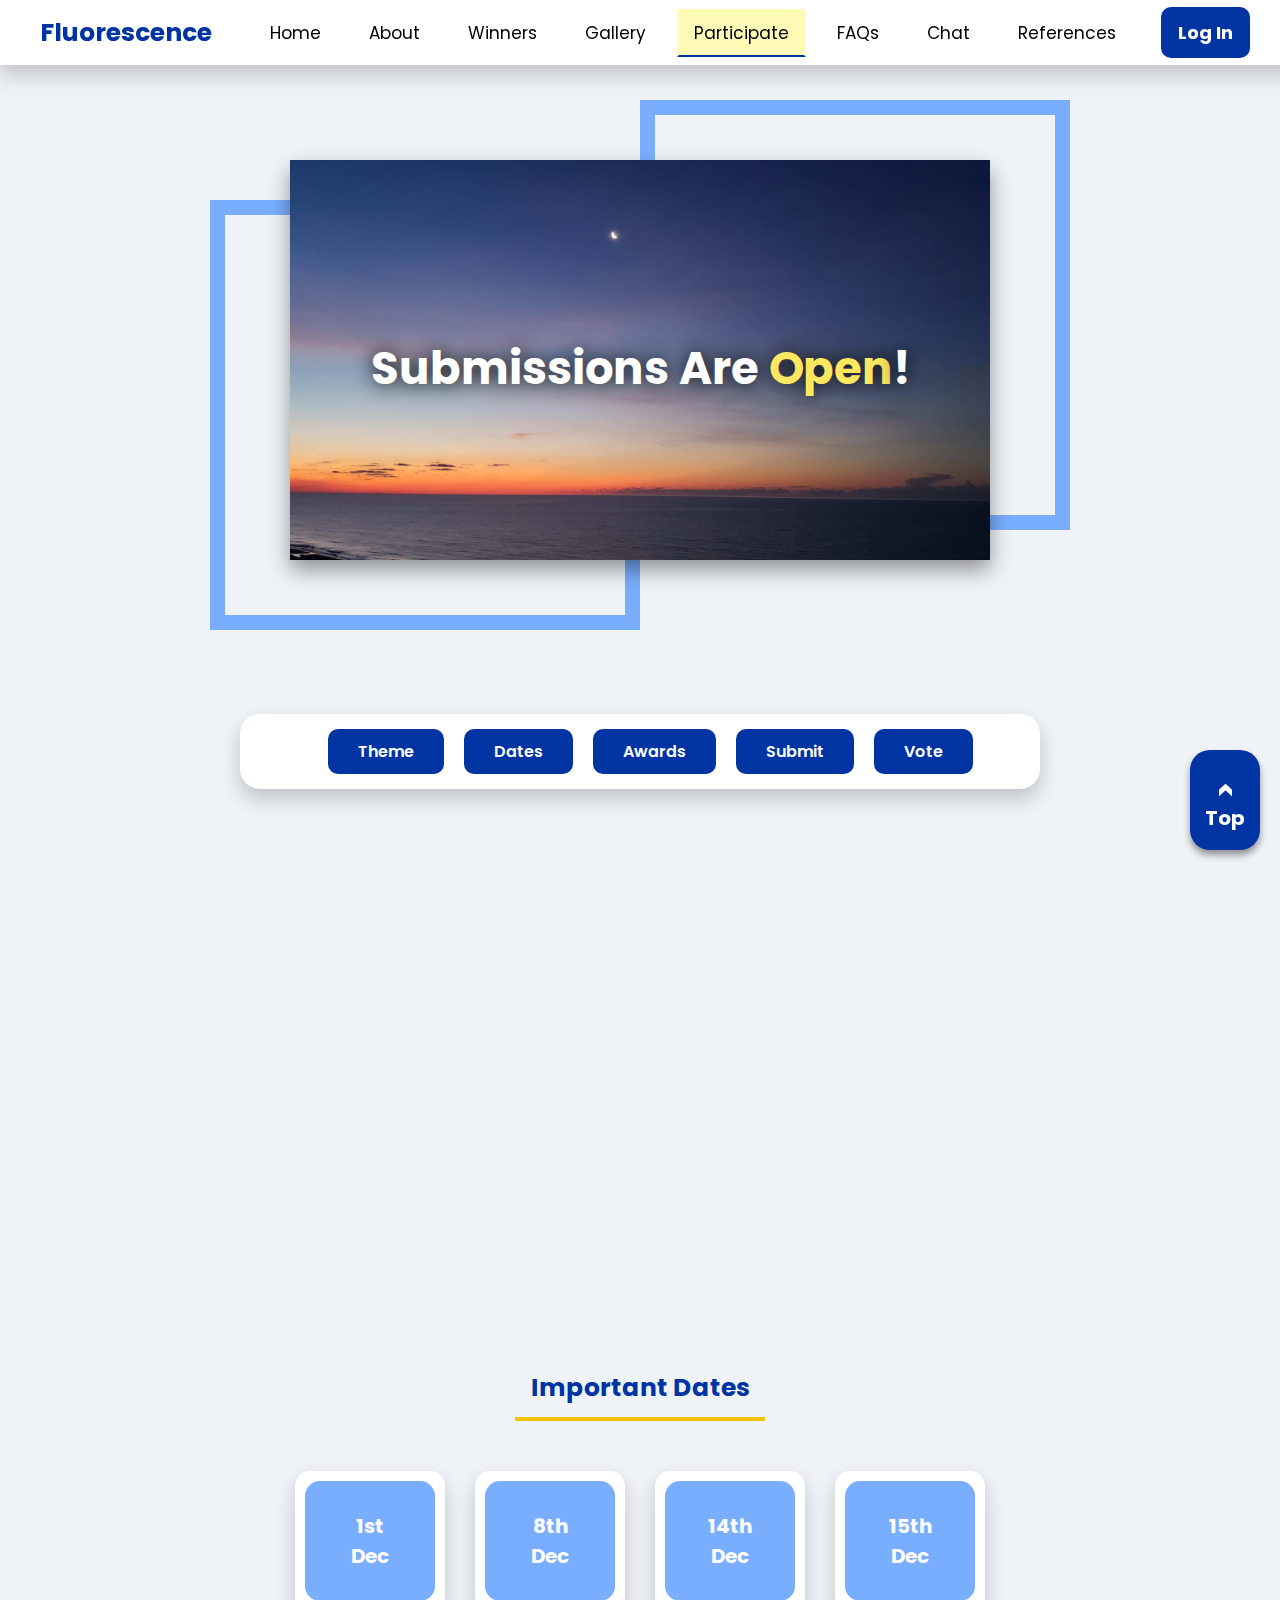
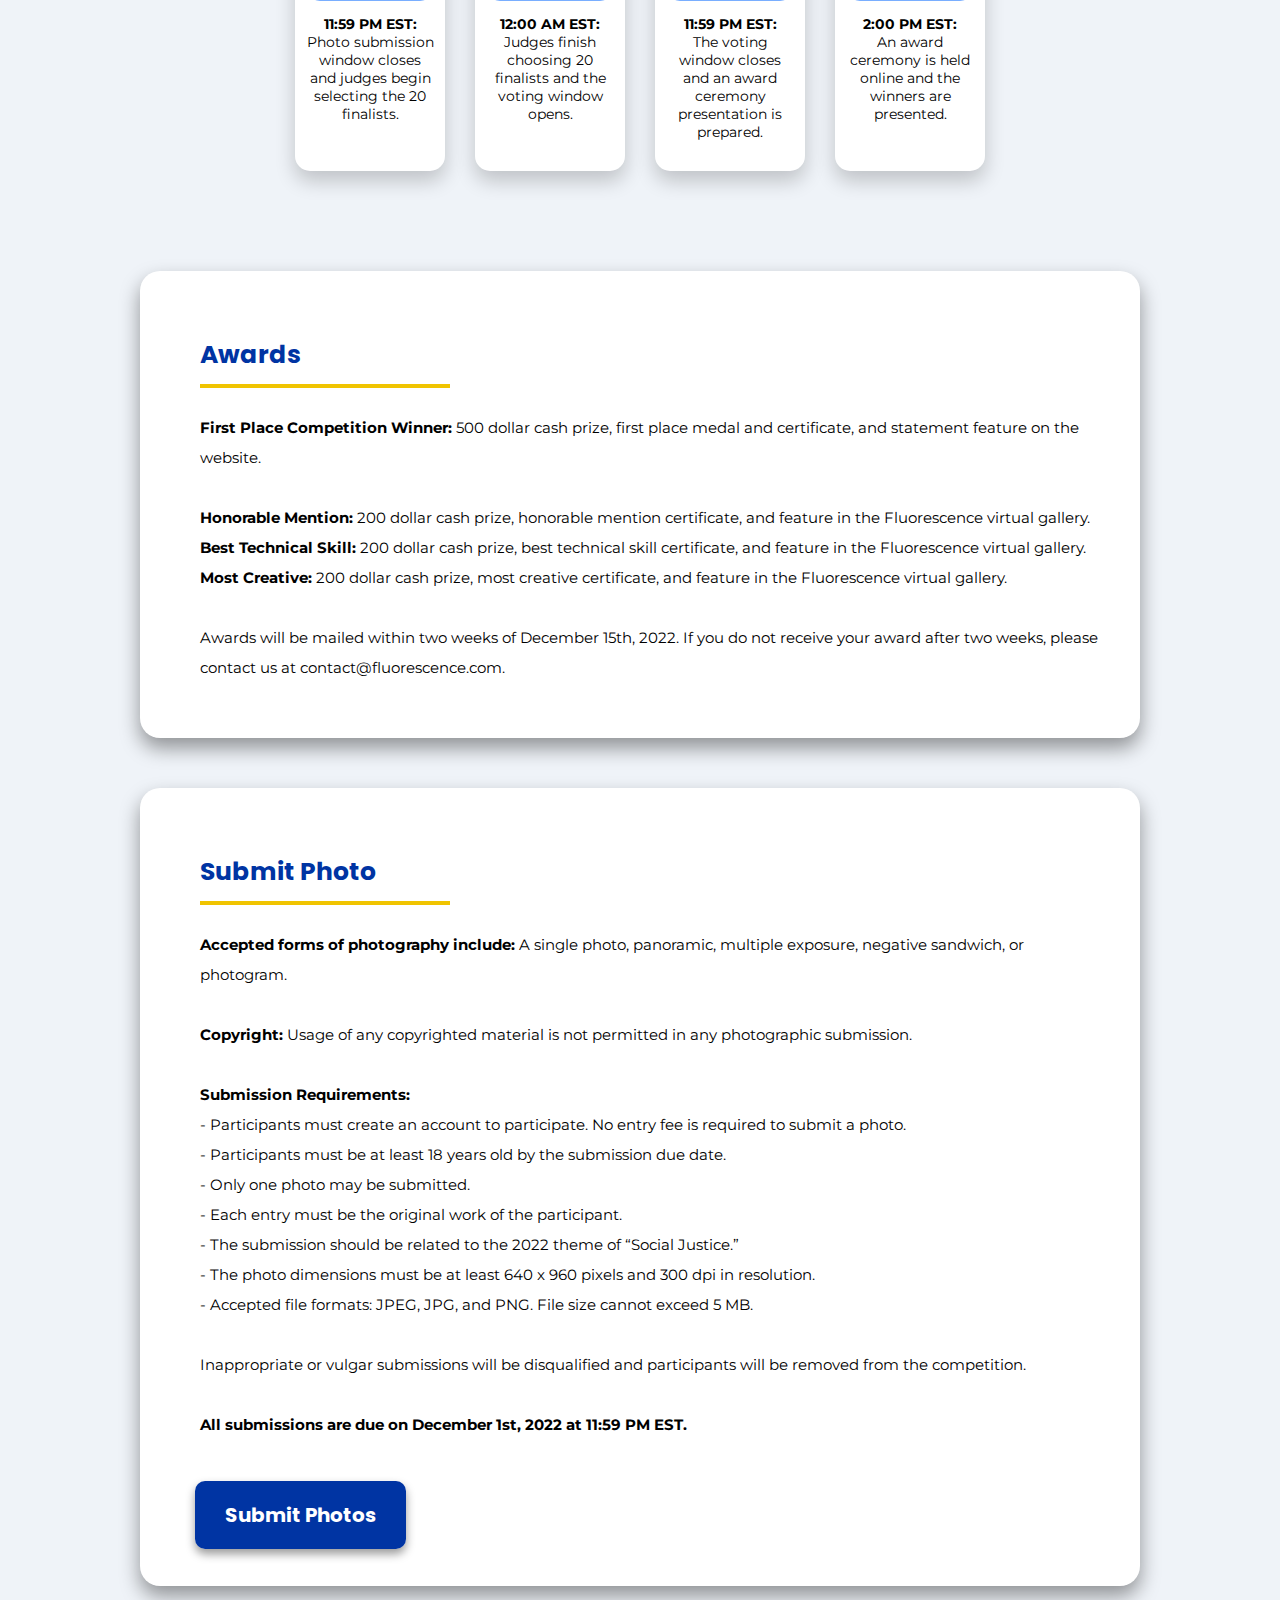
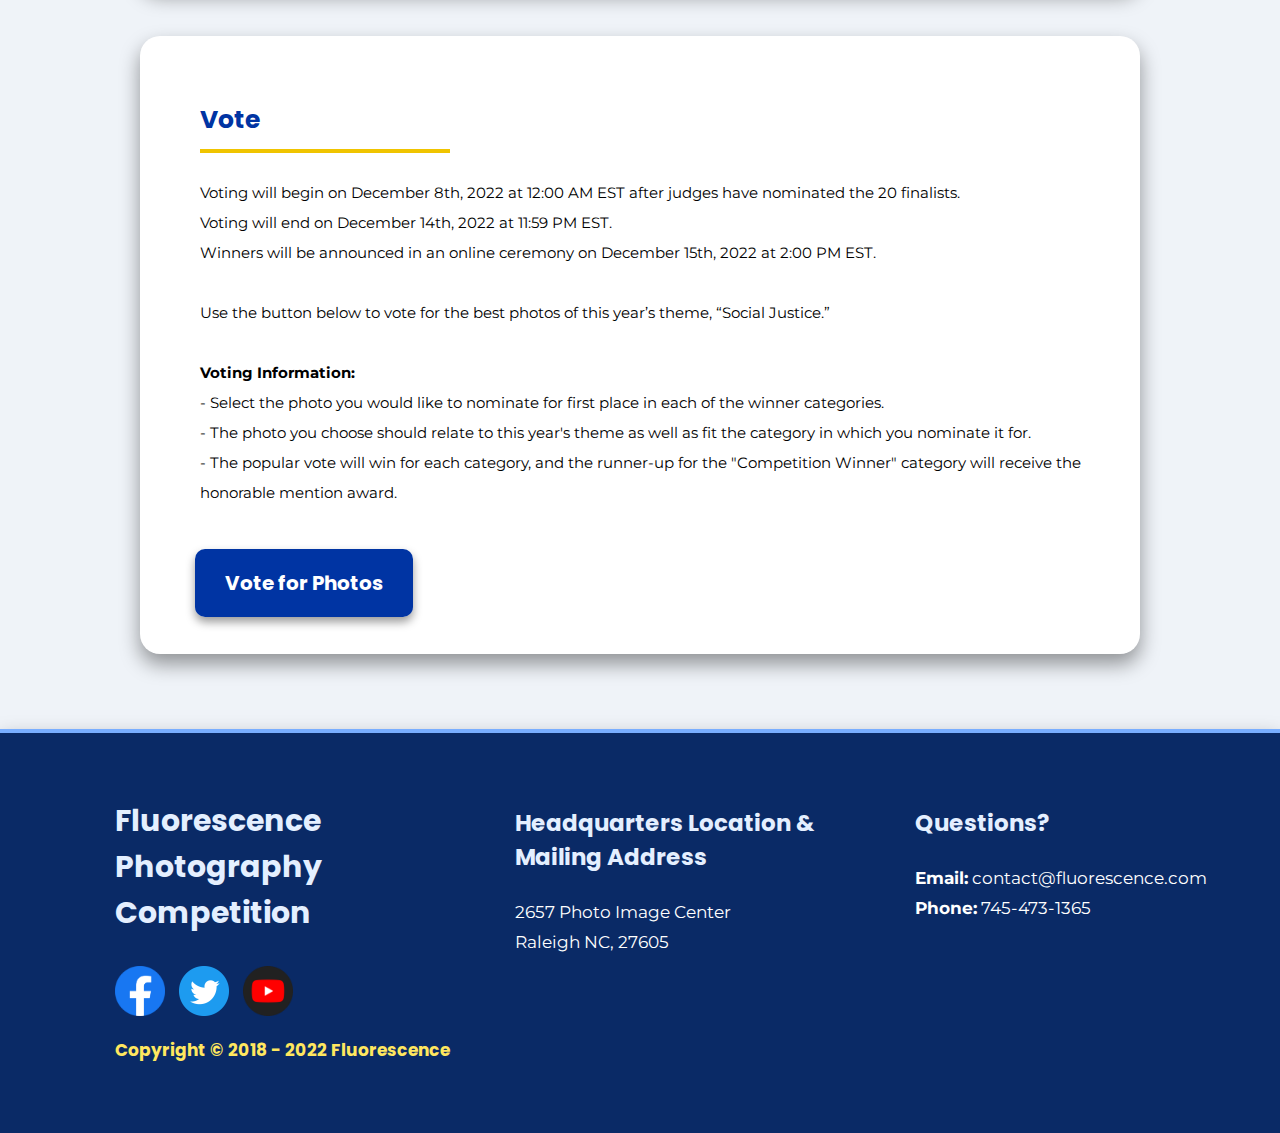
<file: participate.html>
<!DOCTYPE html>
<html>
  <head>
    <meta charset="utf-8">
    <title>Fluorescence - Participate</title>
    <link rel='icon' href="./images/logo.png">
    <link rel = "stylesheet" href="universal.css">
    <link rel = "stylesheet" href="participate.css">
    <link rel="stylesheet" href="https://unpkg.com/aos@2.3.1/dist/aos.css">
  </head>
<body>
  <div id="menu">
    <div id="menucontent">
        <p id="menu-name"><a href="./index.html" style="text-decoration: none; color: var(--maincolor);">Fluorescence</a></p>
        <button id="menubutton" onclick="openmenu()">.</button>
    </div>
    <div id="tabs">
        <a href="./index.html" id="menu-home">Home</a>
        <a href="./about.html" id="menu-about">About</a>
        <a href="./winners.html" id="menu-winners">Winners</a>
        <a href="./gallery.html" id="menu-gallery">Gallery</a>
        <a href="./participate.html" style="border-bottom: 2px solid var(--maincolor);
        background: #fffab5;" id="menu-participate">Participate</a>
        <a href="./faqs.html" id="menu-participate">FAQs</a>
        <a href="./chat.html" id="menu-chat">Chat</a>
        <a href="./references.html" id="menu-references">References</a>
    </div>
    <button id="menu-login" onclick="loginbutton()">Log In</button>
</div>

  <button id="backtop" onclick="scrolltop()"><p id="toparrow"><</p>Top</button>

  <div id="title">
    <div id="titleboxes">
      <p id="box"></p>
      <p id="box2"></p>
    </div>  
    <image id="titleimage" src="./images/beach.jpg"></image>
    <p id="titletext">Submissions Are <span style="color: var(--fifth);">Open</span>!</p>
  </div>

  <div id="participatemenu">
    <button id="scrolltheme" onclick="scrollparticipate('themesection')">Theme</button>
    <button id="scrolltheme" onclick="scrollparticipate('datesection')">Dates</button>
    <button id="scrolltheme" onclick="scrollparticipate('awardsection')">Awards</button>
    <button id="scrolltheme" onclick="scrollparticipate('submitsection')">Submit</button>
    <button id="scrolltheme" onclick="scrollparticipate('votesection')">Vote</button>
  </div>

  <div class="infosection" id="themesection" data-aos="fade-up">
    <div class="infoboxs1" data-aos="fade-up">
      <p class="infoheader" style="width: 100%; border: none; text-align: center; color: black;">The 
        Fluorescence Competition's theme for 2022 is<br><br><span data-aos="fade" data-aos-delay="300" id="theme" style="color: var(--third);" >
          SOCIAL JUSTICE</span>
          <p id="countdowninfo">Submit Photos By December 1st, 2022 at 11:59 PM EST</p>
          <script>
            var date = new Date('12/1/2022 11:59 PM');
        
            var _second = 1000;
            var _minute = _second * 60;
            var _hour = _minute * 60;
            var _day = _hour * 24;
            var timer;
        
            function showRemaining() {
                var now = new Date();
                var distance = date - now;
                var days = Math.floor(distance / _day);
                var hours = Math.floor((distance % _day) / _hour);
                var minutes = Math.floor((distance % _hour) / _minute);
                var seconds = Math.floor((distance % _minute) / _second);
        
                document.getElementById('days').innerHTML = days;
                document.getElementById('hours').innerHTML = hours;
                document.getElementById('minutes').innerHTML = minutes;
                document.getElementById('seconds').innerHTML = seconds;
            }
            timer = setInterval(showRemaining, 1000);
          </script>
          <div id="countdown" data-aos="fade-up">
            <div id="timesection">
              <div id="days">-</div>
              <p id="word">Days</p>
            </div>
            <div id="timesection">
              <div id="hours">-</div>
              <p id="word">Hours</p>
            </div>
            <div id="timesection">
              <div id="minutes">-</div>
              <p id="word">Minutes</p>
            </div>
            <div id="timesection">
              <div id="seconds">-</div>
              <p id="word">Seconds</p>
            </div>
          </div>
    </div>
  </div>

  <div class="infosection" id="datesection" style="margin-top: 50px;">
    <div class="dates">
      <p class="dateheader">Important Dates</p>
      <div id="dateboxes">
        <div id="datebox" style="margin-left: 0px;">
          <div id="adate">1st<br>Dec</div>
          <p id="adateinfo"><b>11:59 PM EST:</b> Photo submission window closes and judges begin selecting the 20 finalists.</p>
        </div>
        <div id="datebox">
          <div id="adate">8th<br>Dec</div>
          <p id="adateinfo"><b>12:00 AM EST:</b> Judges finish choosing 20 finalists and the voting window opens. </p>
        </div>
        <div id="datebox">
          <div id="adate">14th<br>Dec</div>
          <p id="adateinfo"><b>11:59 PM EST:</b><br> The voting window closes and an award ceremony presentation is prepared.</p>
        </div>
        <div id="datebox">
          <div id="adate">15th<br>Dec</div>
          <p id="adateinfo"><b>2:00 PM EST: </b><br>An award ceremony is held online and the winners are presented.</p>
        </div>
      </div>
    </div>
  </div>
    
  <div class="infosection" id="awardsection" style="margin-top: 100px;">
    <div class="infoboxs">
      <p class="infoheader">Awards</p>
      <p class="infotext">
        <b>First Place Competition Winner: </b>500 dollar cash prize, first place medal and certificate, and statement feature on the website.<br><br>
        <b>Honorable Mention: </b>200 dollar cash prize, honorable mention certificate, and feature in the Fluorescence virtual gallery.<br>
        <b>Best Technical Skill: </b>200 dollar cash prize, best technical skill certificate, and feature in the Fluorescence virtual gallery.<br>
        <b>Most Creative: </b>200 dollar cash prize, most creative certificate, and feature in the Fluorescence virtual gallery.<br><br>
        Awards will be mailed within two weeks of December 15th, 2022. If you do not receive your award after two weeks, please contact us at contact@fluorescence.com.
      </p>
    </div>
  </div>

  <div class="infosection" id="submitsection" style="margin-top: 50px;" >
    <div class="infoboxs">
      <p class="infoheader">Submit Photo</p>
      <p class="infotext"><b>Accepted forms of photography include:</b> A single photo, panoramic, multiple exposure, negative sandwich, or photogram.<br>
        <br>
        <b>Copyright: </b>Usage of any copyrighted material is not permitted in any photographic submission.<br>
        <br>
        <b>Submission Requirements:</b><br>
        - Participants must create an account to participate. No entry fee is required to submit a photo.<br>
        - Participants must be at least 18 years old by the submission due date.<br>
        - Only one photo may be submitted. <br>
        - Each entry must be the original work of the participant. <br>
        - The submission should be related to the 2022 theme of “Social Justice.”<br>
        - The photo dimensions must be at least 640 x 960 pixels and 300 dpi in resolution. <br>
        - Accepted file formats: JPEG, JPG, and PNG. File size cannot exceed 5 MB. <br><br>
        Inappropriate or vulgar submissions will be disqualified and participants will be removed from the competition. <br>
        <br>
        <b>All submissions are due on December 1st, 2022 at 11:59 PM EST.</b> <br>
        <div id="buttons">
          <a href="./submit.html" id="photobutton">Submit Photos</a>
        </div>
    </p>
    </div>
  </div>
  

  <div class="infosection" id="votesection" style="margin-top: 50px;">
    <div class="infoboxs">
      <p class="infoheader">Vote</p>
      <p class="infotext">Voting will begin on December 8th, 2022 at 12:00 AM EST after judges have nominated the 20 finalists.<br>
        Voting will end on December 14th, 2022 at 11:59 PM EST.<br>
        Winners will be announced in an online ceremony on December 15th, 2022 at 2:00 PM EST.<br><br>
        Use the button below to vote for the best photos of this year’s theme, “Social Justice.”<br><br>
        <b>Voting Information: </b><br>
        - Select the photo you would like to nominate for first place in each of the winner categories. <br>
        - The photo you choose should relate to this year's theme as well as fit the category in which you nominate it for. <br>
        - The popular vote will win for each category, and the runner-up for the "Competition Winner" category will receive the honorable mention award.
        <div id="buttons">
          <a href="./vote.html" id="votebutton">Vote for Photos</a>
        </div>
      </p>
    </div>
  </div>

  <div id="contact">
    <div class="contactdetails">
      <div class="contactdetail">
        <p id="contactheader">Fluorescence<br>Photography<br>Competition</p>
        <image src="./images/facebook1.png" id="social"></image>
        <image src="./images/twitter1.png" style="margin-left: 10px;" id="social"></image>
        <image src="./images/youtube1.png" style="margin-left: 10px;" id="social"></image>
        <p id="copyright">Copyright © 2018 - 2022 Fluorescence</p>

      </div>
      <div class="contactdetail">
        <p class="contacttitle">Headquarters Location & <br>Mailing Address</p>
        <p class="contactinfo">2657 Photo Image Center<br>Raleigh NC, 27605</p>
      </div>
      <div class="contactdetail">
        <p class="contacttitle">Questions?</p>
        <p class="contactinfo"><b>Email:</b> contact@fluorescence.com<br><b>Phone:</b> 745-473-1365</p>
      </div>
      </div>
    </div>
  </div>
  <script src="universal.js"></script>
  <script src="https://unpkg.com/aos@2.3.1/dist/aos.js"></script>
  <script>
      AOS.init()
      setInterval(function() {
        if (window.screen.width < 1024) { AOS.init({disable: true});}
      }, 1000);
      window.addEventListener("load", function() {
      if (localStorage.getItem("logged") == "My Account") {
        document.getElementById("menu-login").innerHTML = localStorage.getItem("logged");
      }
    });
    
  </script>
</body>
</html>
</file>
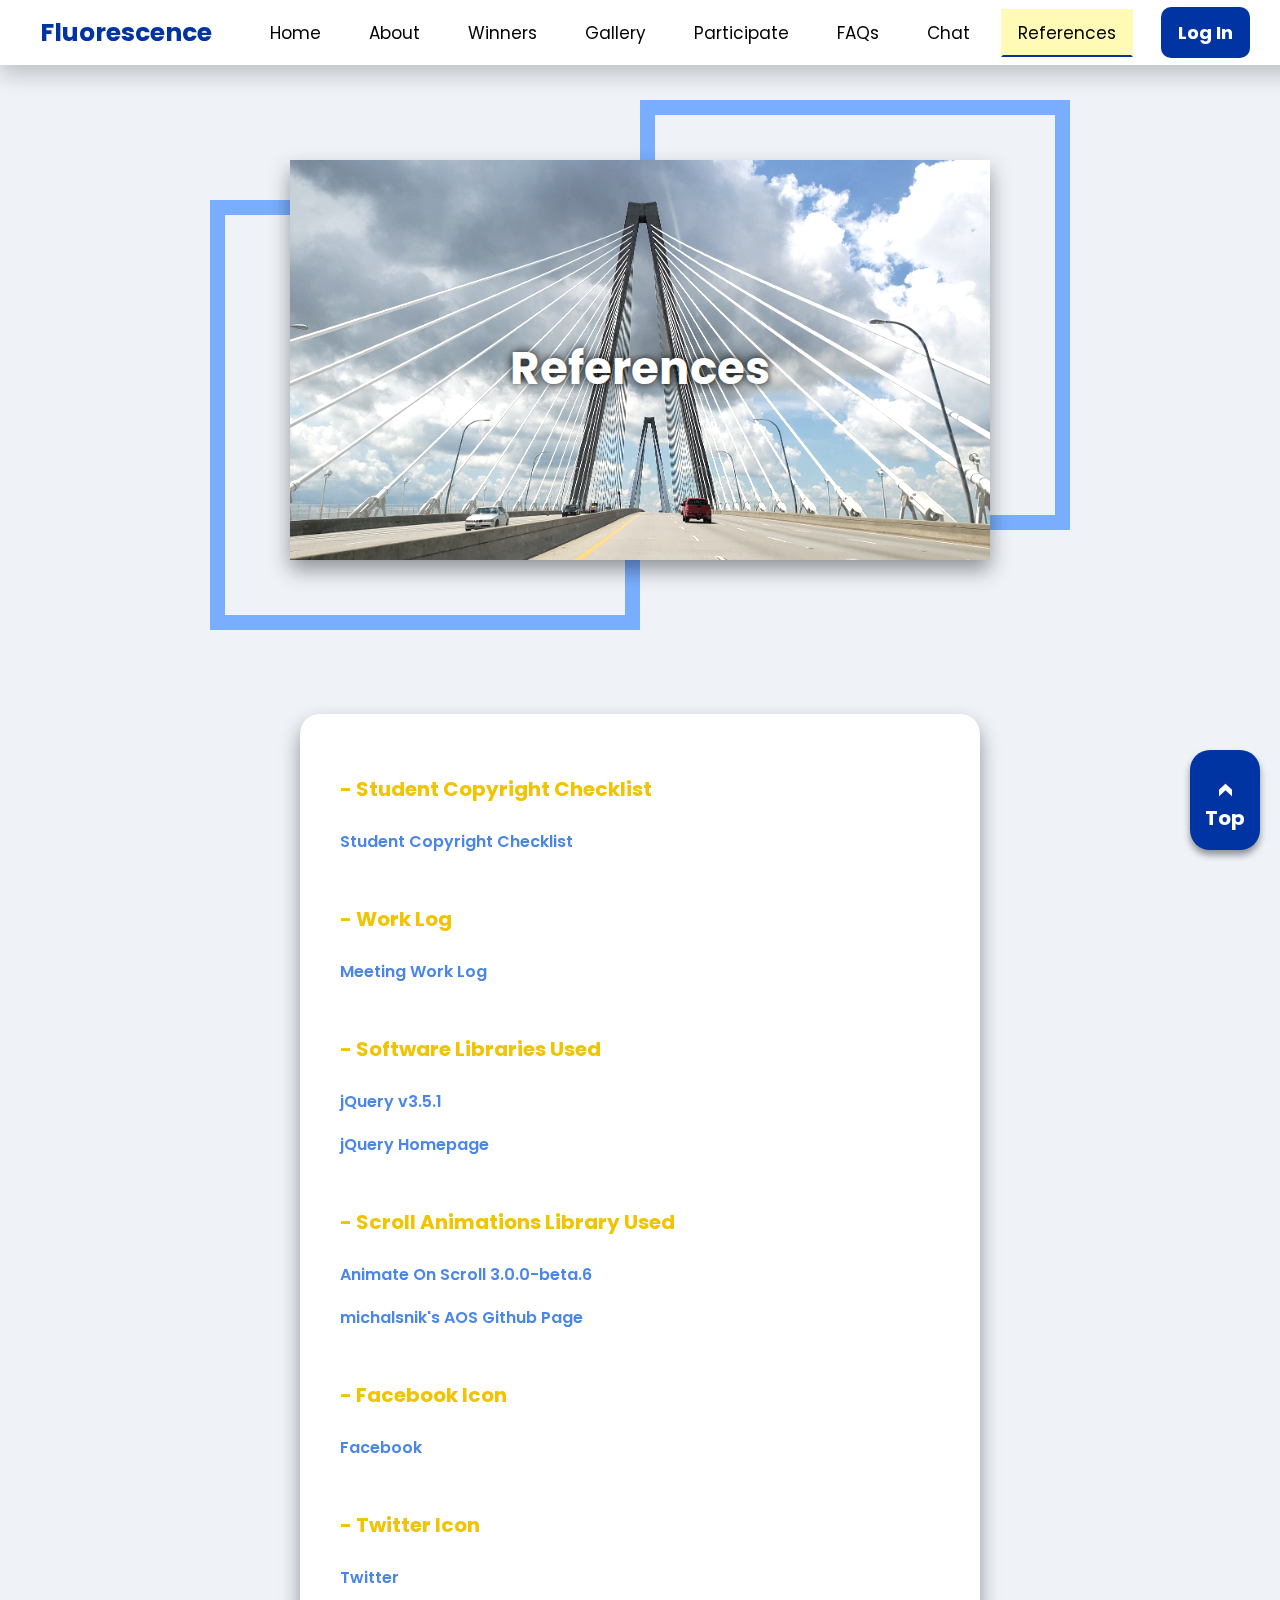
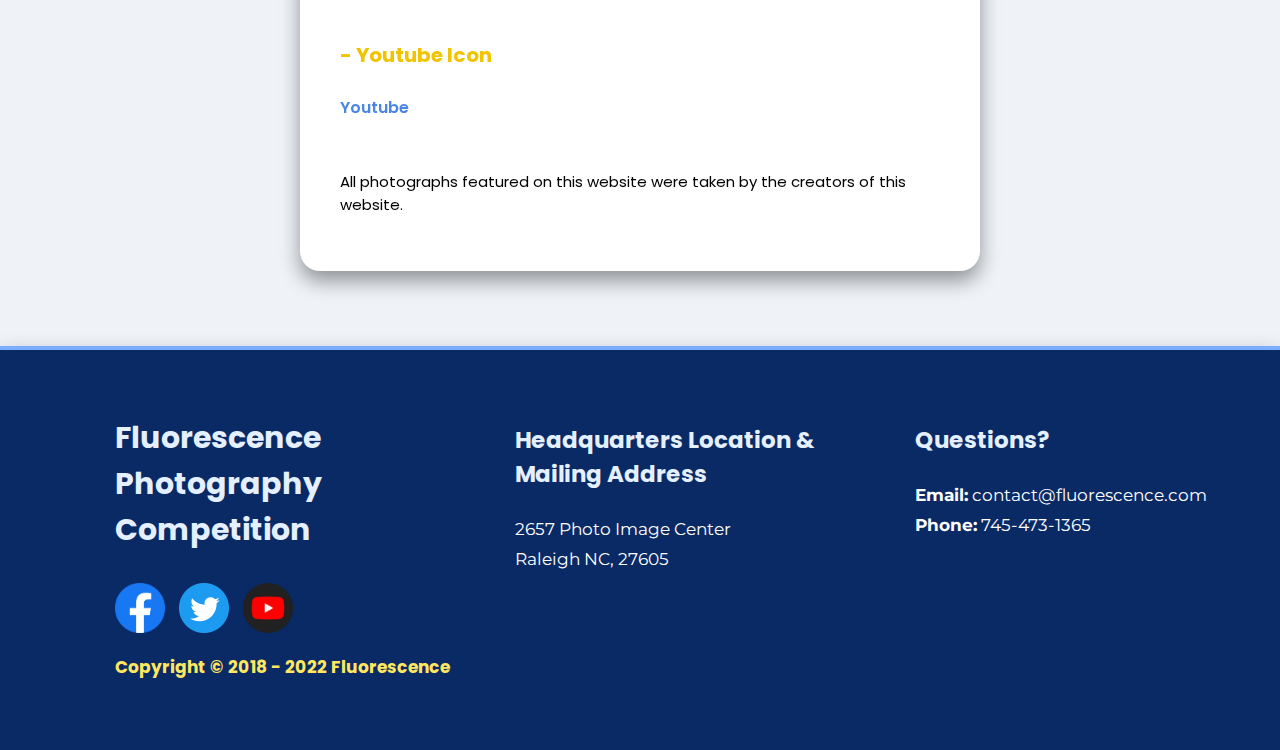
<file: references.html>
<!DOCTYPE html>
<html>
<head>
    <meta charset="utf-8">
    <title>Fluorescence - References</title>
    <link rel='icon' href="./images/logo.png">
    <link rel = "stylesheet" href="universal.css">
    <link rel = "stylesheet" href="references.css">
    <link rel="stylesheet" href="https://unpkg.com/aos@2.3.1/dist/aos.css">
</head>
<body>
  <div id="menu">
    <div id="menucontent">
        <p id="menu-name"><a href="./index.html" style="text-decoration: none; color: var(--maincolor);">Fluorescence</a></p>
        <button id="menubutton" onclick="openmenu()">.</button>
    </div>
    <div id="tabs">
        <a href="./index.html" id="menu-home">Home</a>
        <a href="./about.html" id="menu-about">About</a>
        <a href="./winners.html" id="menu-winners">Winners</a>
        <a href="./gallery.html" id="menu-gallery">Gallery</a>
        <a href="./participate.html" id="menu-participate">Participate</a>
        <a href="./faqs.html" id="menu-participate">FAQs</a>
        <a href="./chat.html" id="menu-chat">Chat</a>
        <a href="./references.html" id="menu-references">References</a>
    </div>
    <button id="menu-login" onclick="loginbutton()">Log In</button>
</div>

  <button id="backtop" onclick="scrolltop()"><p id="toparrow"><</p>Top</button>

<div id="title">
    <div id="titleboxes">
    <p id="box"></p>
    <p id="box2"></p>
    </div>  
    <image id="titleimage" src="./images/bridge2.jpg" style="filter: brightness(120%)"></image>
    <p id="titletext" style="text-shadow: 0px 0px 10px black">References</p>
</div>

<div id="references" data-aos="fade-up-right">
  <p id="titles">- Student Copyright Checklist</p>
  <a href="./references/Copyright.pdf" id="link" target="_blank">Student Copyright Checklist</a>
  <p id="titles" style="margin-top: 50px;">- Work Log</p>
  <a href="./references/Plan of Work.pdf" id="link" target="_blank">Meeting Work Log</a>
  <p id="titles" style="margin-top: 50px;">- Software Libraries Used</p>
  <a href="https://code.jquery.com/jquery-3.5.1.min.js" id="link" target="_blank">jQuery v3.5.1</a><br><br>
  <a href="https://jquery.com/" id="link" target="_blank">jQuery Homepage</a>
  <p id="titles" style="margin-top: 50px;">- Scroll Animations Library Used</p>
  <a href="https://unpkg.com/aos@2.3.1/dist/aos.css" id="link" target="_blank">Animate On Scroll 3.0.0-beta.6</a><br><br>
  <a href="https://github.com/michalsnik/aos" id="link" target="_blank">michalsnik's AOS Github Page</a>
  
  <p id="titles" style="margin-top: 50px;">- Facebook Icon</p>
  <a href="https://www.facebook.com/brand/resources/facebookapp/logo" id="link" target="_blank">Facebook</a>

  <p id="titles" style="margin-top: 50px;">- Twitter Icon</p>
  <a href="https://about.twitter.com/en/who-we-are/brand-toolkit" id="link" target="_blank">Twitter</a>

  <p id="titles" style="margin-top: 50px;">- Youtube Icon</p>
  <a href="https://www.youtube.com/howyoutubeworks/resources/brand-resources/#logos-icons-and-colors" id="link" target="_blank">Youtube</a>
  
  <p id="text">All photographs featured on this website were taken by the creators of this website.</p>
</div>


<div id="contact">
  <div class="contactdetails">
    <div class="contactdetail">
      <p id="contactheader">Fluorescence<br>Photography<br>Competition</p>
      <image src="./images/facebook1.png" id="social"></image>
      <image src="./images/twitter1.png" style="margin-left: 10px;" id="social"></image>
      <image src="./images/youtube1.png" style="margin-left: 10px;" id="social"></image>
      <p id="copyright">Copyright © 2018 - 2022 Fluorescence</p>

    </div>
    <div class="contactdetail">
      <p class="contacttitle">Headquarters Location & <br>Mailing Address</p>
      <p class="contactinfo">2657 Photo Image Center<br>Raleigh NC, 27605</p>
    </div>
    <div class="contactdetail">
      <p class="contacttitle">Questions?</p>
      <p class="contactinfo"><b>Email:</b> contact@fluorescence.com<br><b>Phone:</b> 745-473-1365</p>
    </div>
    </div>
  </div>
</div>
  <script src="universal.js"></script>
  <script src="https://unpkg.com/aos@2.3.1/dist/aos.js"></script>
  <script>
      AOS.init()
      setInterval(function() {
        if (window.screen.width < 1024) { AOS.init({disable: true});}
      }, 1000);
      window.addEventListener("load", function() {
      if (localStorage.getItem("logged") == "My Account") {
        document.getElementById("menu-login").innerHTML = localStorage.getItem("logged");
      }
    });
  </script>
</body>
</html>
</file>
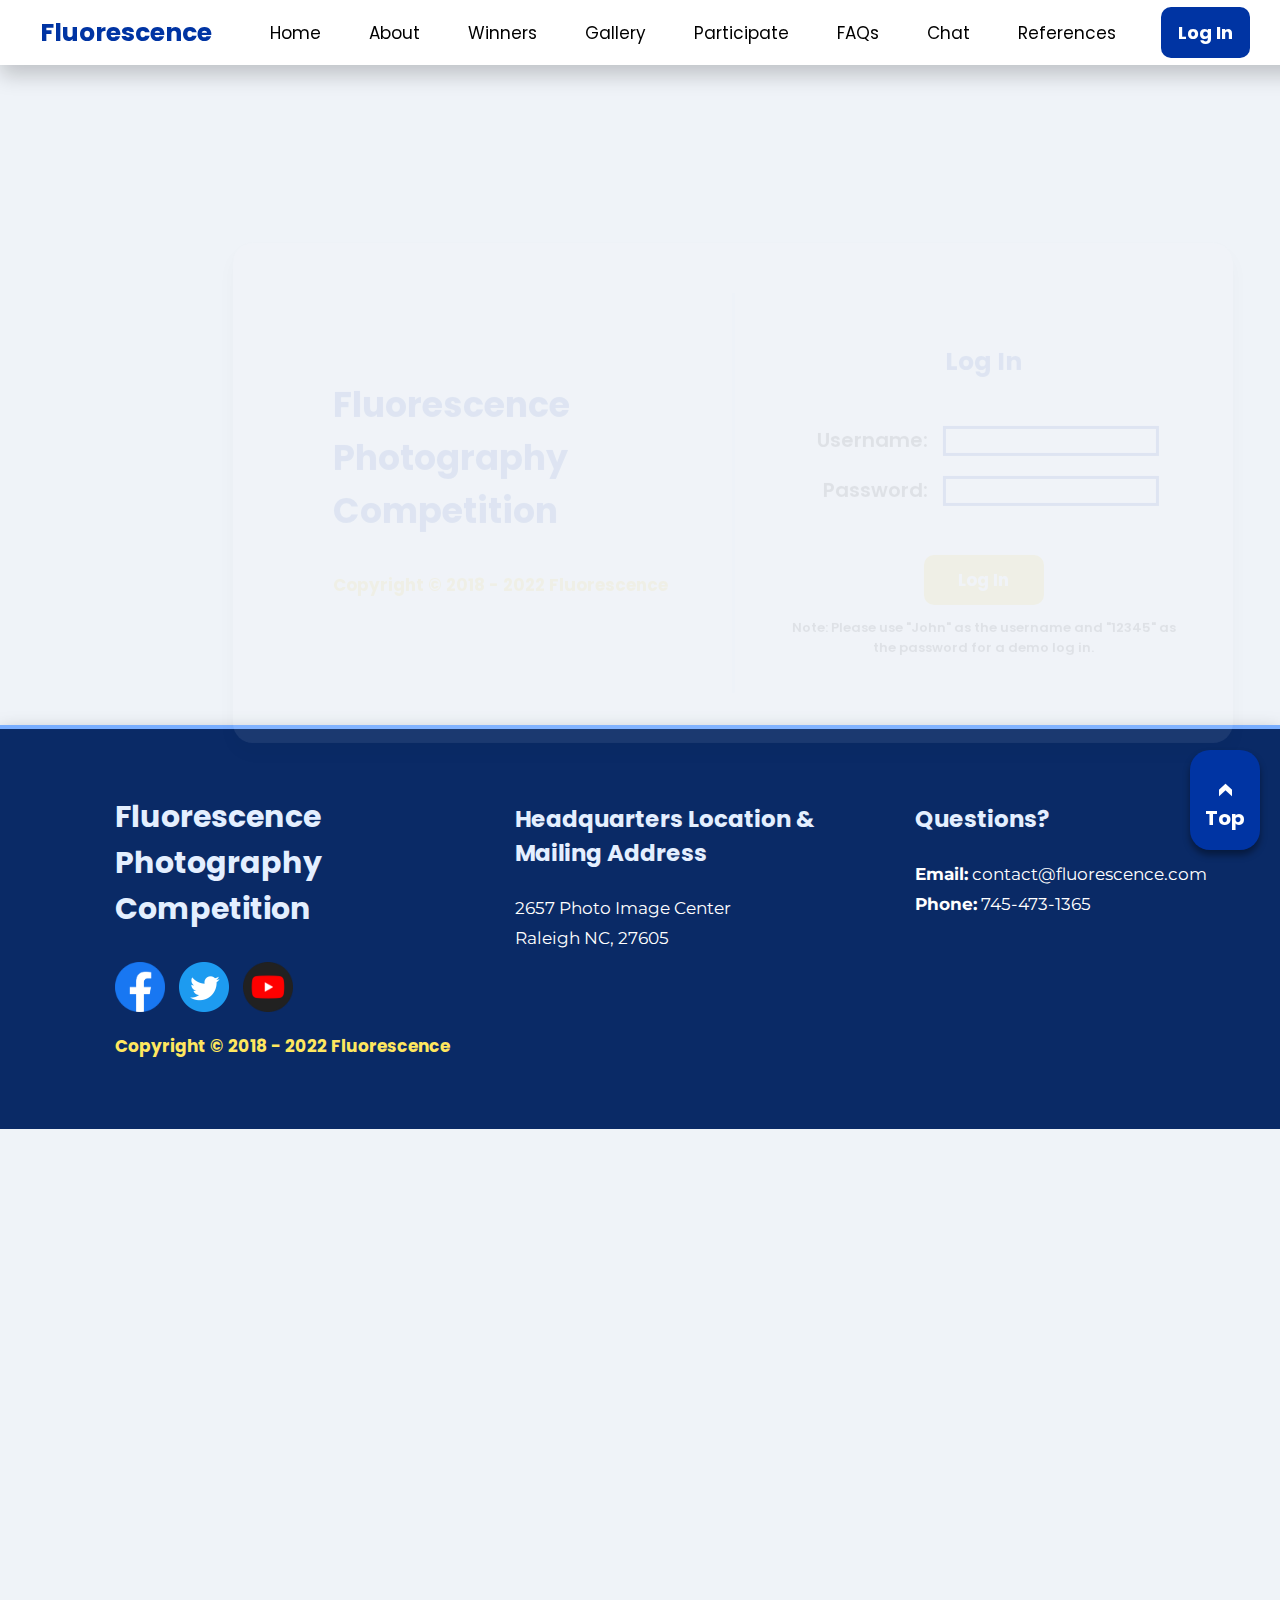
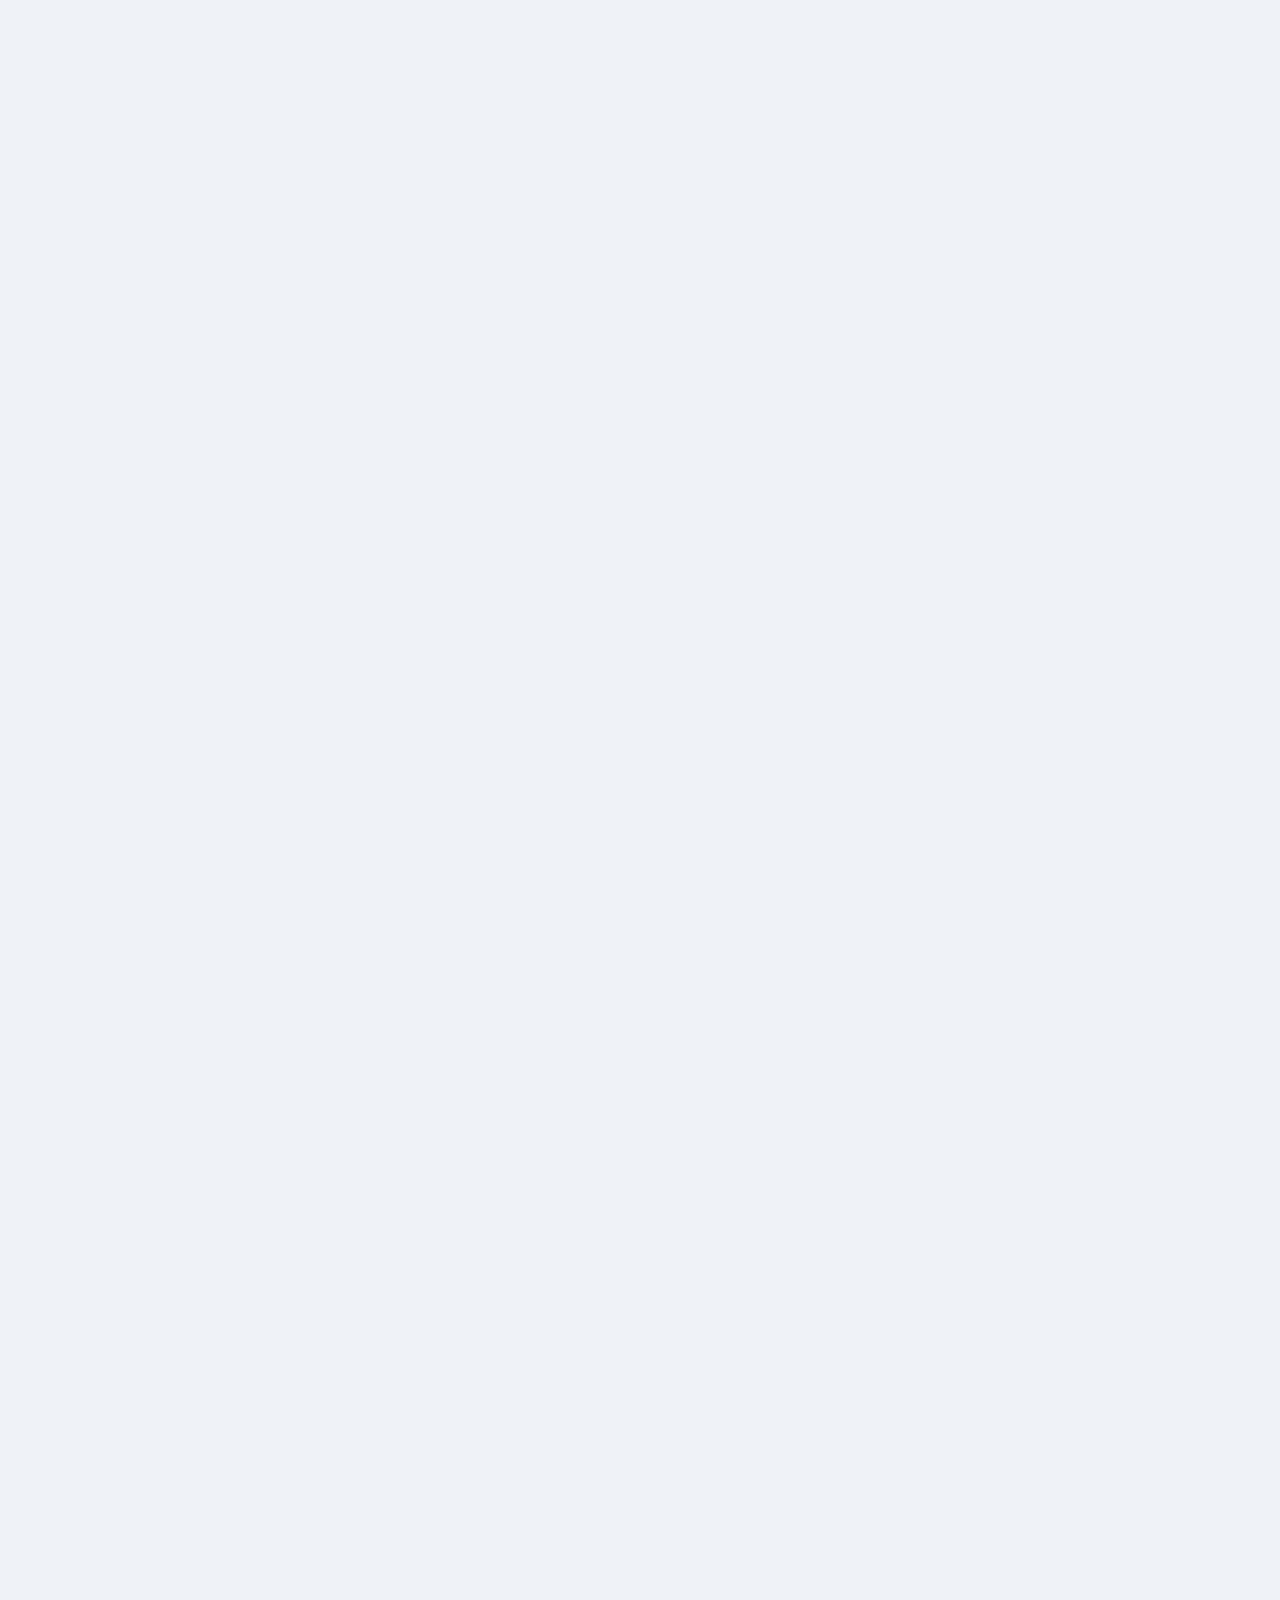
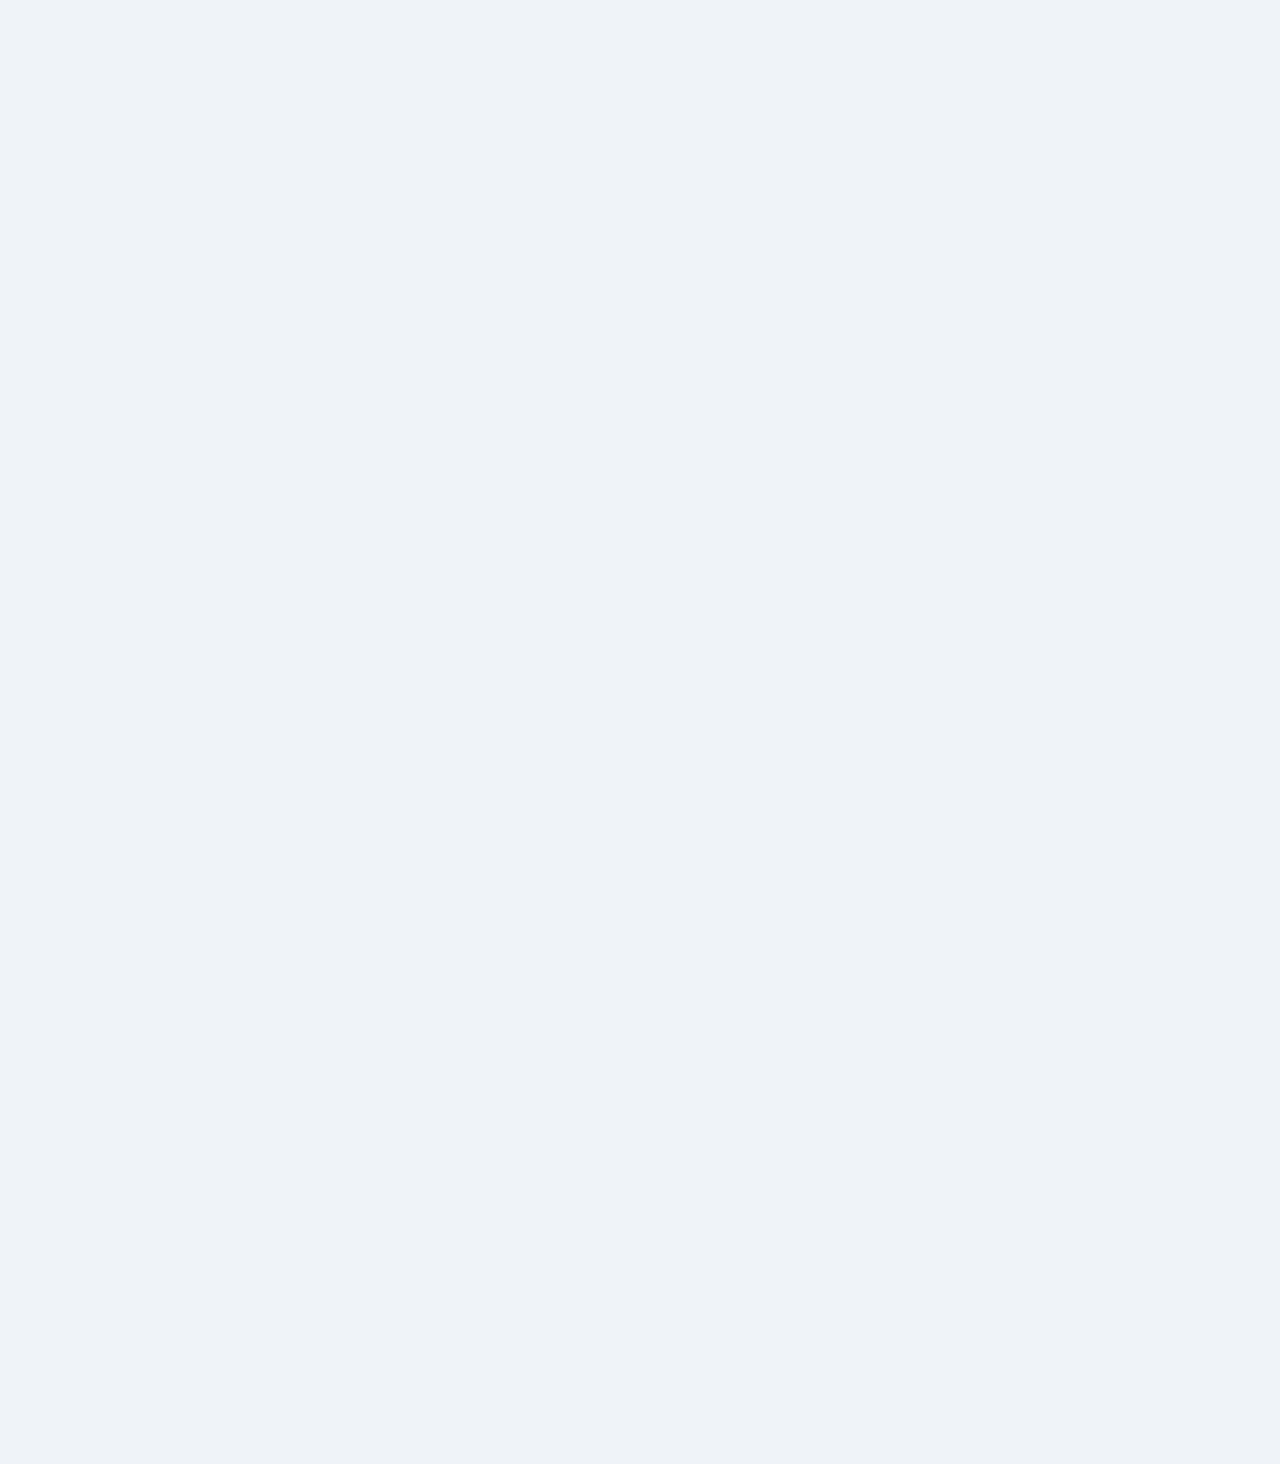
<file: submit.html>
<!DOCTYPE html>
<html>
  <head>
    <meta charset="utf-8">
    <title>Fluorescence - Submit a Photo</title>
    <link rel='icon' href="./images/logo.png">
    <link rel = "stylesheet" href="universal.css">
    <link rel = "stylesheet" href="submit.css">
  </head>
<body>
  <div id="menu">
    <div id="menucontent">
        <p id="menu-name"><a href="./index.html" style="text-decoration: none; color: var(--maincolor);">Fluorescence</a></p>
        <button id="menubutton" onclick="openmenu()">.</button>
    </div>
    <div id="tabs">
        <a href="./index.html" id="menu-home">Home</a>
        <a href="./about.html" id="menu-about">About</a>
        <a href="./winners.html" id="menu-winners">Winners</a>
        <a href="./gallery.html" id="menu-gallery">Gallery</a>
        <a href="./participate.html" id="menu-participate">Participate</a>
        <a href="./faqs.html" id="menu-participate">FAQs</a>
        <a href="./chat.html" id="menu-chat">Chat</a>
        <a href="./references.html" id="menu-references">References</a>
    </div>
    <button id="menu-login" onclick="loginbutton()">Log In</button>
</div>

  <button id="backtop" onclick="scrolltop()"><p id="toparrow"><</p>Top</button>

    <div id="photoform">
        <p id="titletext">Submit a Photo</p>
        <label id="labeled">Title of Work: </label>
        <input type="text"  id="titlework"><br><br><br>
        <label id="labeledbox">Artist Statement <br><span id="artiststatement" maxlength=250>(In under 250 characters, describe your work and how it relates to this year's theme of Social Justice)</span></label><br>
        <textarea type="text" id="statement"></textarea>
        
        <br><br>
        <p id="wordcount">0/250 Characters</p>
        <div id="upload">
          <div id="uploadbutton">
            <label class="customupload">
              <input id="fileuploads" name="photo" type="file" onchange="getFileName(this);"/>
                <p id="filename">Click to Upload Photo</p><br>
            </label>
          </div>
        </div><br>
        <p id="message">Be sure to update your account details in <a href="./profile.html" class="infolink">Your Account</a> before you enter a submission.</p>
        <p id="message">Account details will be verified after submission.</p><br><Br>
        <p id="errors">One or more fields are blank.</p>
        <button id="submitbutton" onclick="submitphoto()">Submit Photo</button>
    </div>


  

    <div id="contact">
      <div class="contactdetails">
        <div class="contactdetail">
          <p id="contactheader">Fluorescence<br>Photography<br>Competition</p>
          <image src="./images/facebook1.png" id="social"></image>
          <image src="./images/twitter1.png" style="margin-left: 10px;" id="social"></image>
          <image src="./images/youtube1.png" style="margin-left: 10px;" id="social"></image>
          <p id="copyright">Copyright © 2018 - 2022 Fluorescence</p>
  
        </div>
        <div class="contactdetail">
          <p class="contacttitle">Headquarters Location & <br>Mailing Address</p>
          <p class="contactinfo">2657 Photo Image Center<br>Raleigh NC, 27605</p>
        </div>
        <div class="contactdetail">
          <p class="contacttitle">Questions?</p>
          <p class="contactinfo"><b>Email:</b> contact@fluorescence.com<br><b>Phone:</b> 745-473-1365</p>
        </div>
        </div>
      </div>
    </div>
    <script src="universal.js"></script>
    <script>
      window.addEventListener("load", function() {
      if (localStorage.getItem("logged") == "My Account") {
        document.getElementById("menu-login").innerHTML = localStorage.getItem("logged");
      }
      if (localStorage.getItem("submitted") == "true") {
        location.href = "./submitted.html";
      }
      if (localStorage.getItem("logged") != "My Account") {
        localStorage.setItem("page", "." + "/" + window.location.pathname.split("/").pop());
        location.href = "./login.html";
      }
    });

    document.getElementById("statement").maxLength = "250";
    setInterval(() => {
      let artiststatement = document.getElementById("statement").value;
      document.getElementById("wordcount").innerHTML = artiststatement.length + "/250 Characters";
    }, 10);

    function submitphoto() {
      if (document.getElementById("titlework").value != "" && document.getElementById("statement").value.length != "" && document.getElementById("filename").innerHTML != "Click to Upload Photo") {
        localStorage.setItem("titlework", document.getElementById("titlework").value)
        localStorage.setItem("statement", document.getElementById("statement").value)
        localStorage.setItem("submitted", "true")
        location.href = "./submitted.html";
      }
      else {
          document.getElementById("errors").style = "color: red";
      }
    }
    </script>
</body>
</html>
</file>
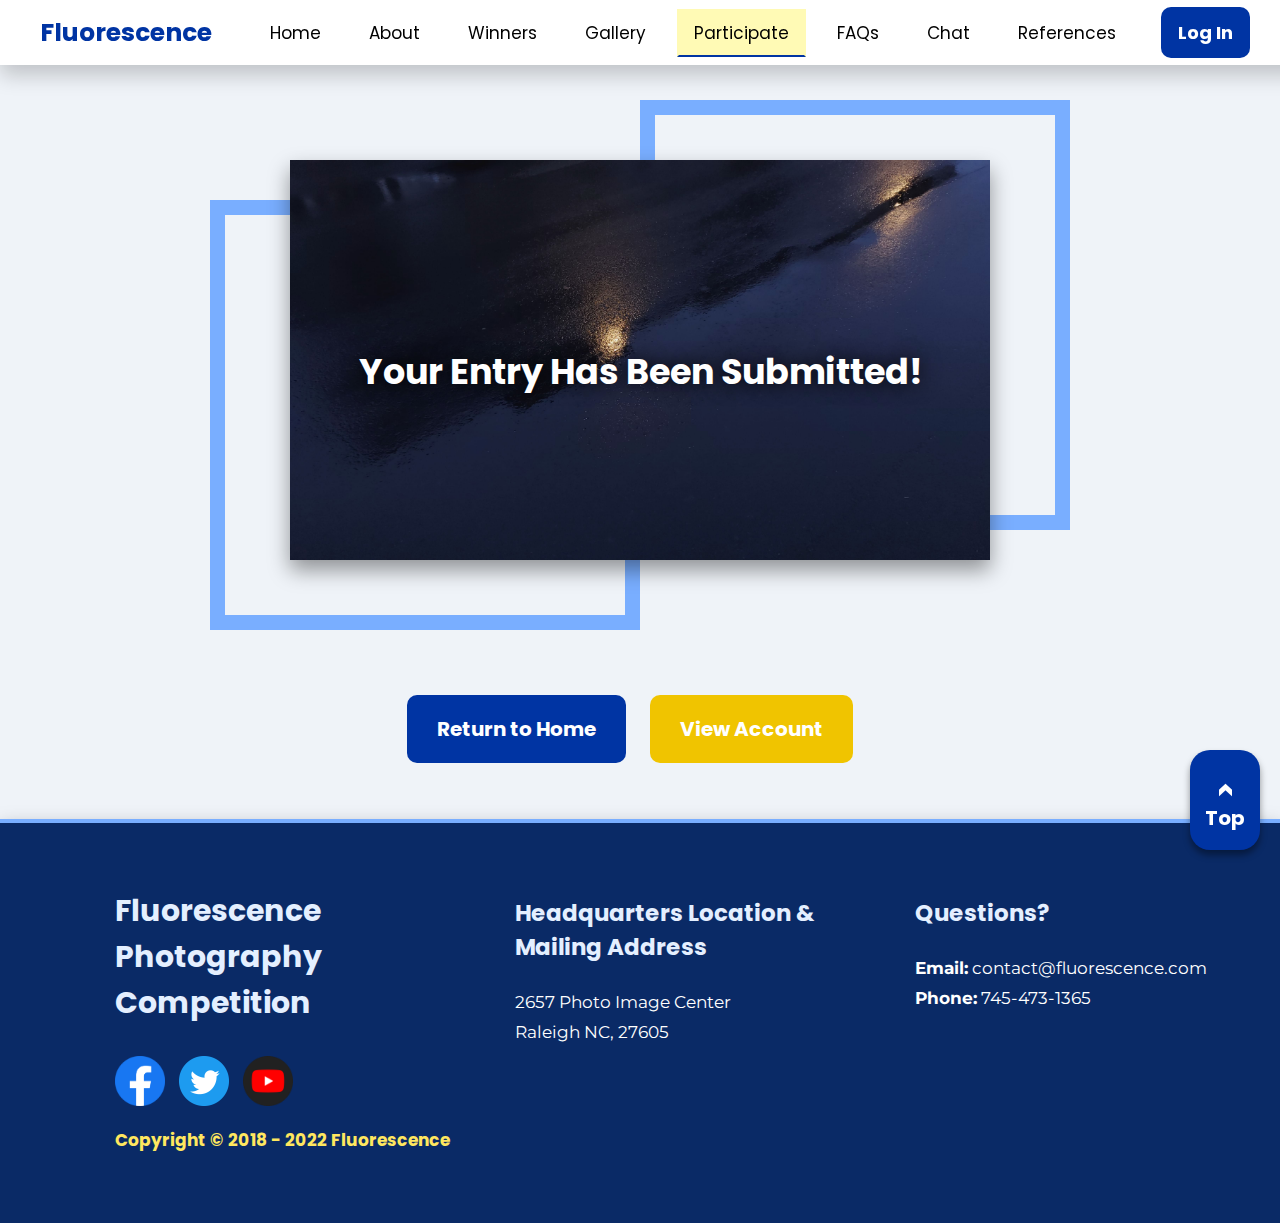
<file: submitted.html>
<!DOCTYPE html>
<html>
<head>
    <meta charset="utf-8">
    <title>Fluorescence - Photo Submitted!</title>
    <link rel='icon' href="./images/logo.png">
    <link rel = "stylesheet" href="universal.css">
    <link rel = "stylesheet" href="submitted.css">
</head>
<body>
  <div id="menu">
    <div id="menucontent">
        <p id="menu-name"><a href="./index.html" style="text-decoration: none; color: var(--maincolor);">Fluorescence</a></p>
        <button id="menubutton" onclick="openmenu()">.</button>
    </div>
    <div id="tabs">
        <a href="./index.html" id="menu-home">Home</a>
        <a href="./about.html" id="menu-about">About</a>
        <a href="./winners.html" id="menu-winners">Winners</a>
        <a href="./gallery.html" id="menu-gallery">Gallery</a>
        <a href="./participate.html" id="menu-participate" style="border-bottom: 2px solid var(--maincolor);
        background: #fffab5;" id="menu-participate">Participate</a>
        <a href="./faqs.html" id="menu-participate">FAQs</a>
        <a href="./chat.html" id="menu-chat">Chat</a>
        <a href="./references.html" id="menu-references">References</a>
    </div>
    <button id="menu-login" onclick="loginbutton()">Log In</button>
</div>

  <button id="backtop" onclick="scrolltop()"><p id="toparrow"><</p>Top</button>

<div id="title">
    <div id="titleboxes">
    <p id="box"></p>
    <p id="box2"></p>
    </div>  
    <image id="titleimage" src="./images/rain.jpg"></image>
    <p id="titletext">Your Entry Has Been Submitted!</p>
</div>
<div id="content">
    <a href="./index.html" id="homebutton">Return to Home</a>
    <a href="./profile.html" id="homebutton" style="background: var(--third);">View Account</a>
</div>


<div id="contact">
  <div class="contactdetails">
    <div class="contactdetail">
      <p id="contactheader">Fluorescence<br>Photography<br>Competition</p>
      <image src="./images/facebook1.png" id="social"></image>
      <image src="./images/twitter1.png" style="margin-left: 10px;" id="social"></image>
      <image src="./images/youtube1.png" style="margin-left: 10px;" id="social"></image>
      <p id="copyright">Copyright © 2018 - 2022 Fluorescence</p>

    </div>
    <div class="contactdetail">
      <p class="contacttitle">Headquarters Location & <br>Mailing Address</p>
      <p class="contactinfo">2657 Photo Image Center<br>Raleigh NC, 27605</p>
    </div>
    <div class="contactdetail">
      <p class="contacttitle">Questions?</p>
      <p class="contactinfo"><b>Email:</b> contact@fluorescence.com<br><b>Phone:</b> 745-473-1365</p>
    </div>
    </div>
  </div>
</div>
  <script src="universal.js"></script>
  <script>
window.addEventListener("load", function() {
      if (localStorage.getItem("logged") == "My Account") {
        document.getElementById("menu-login").innerHTML = localStorage.getItem("logged");
      }
    });
  </script>
</body>
</html>
</file>
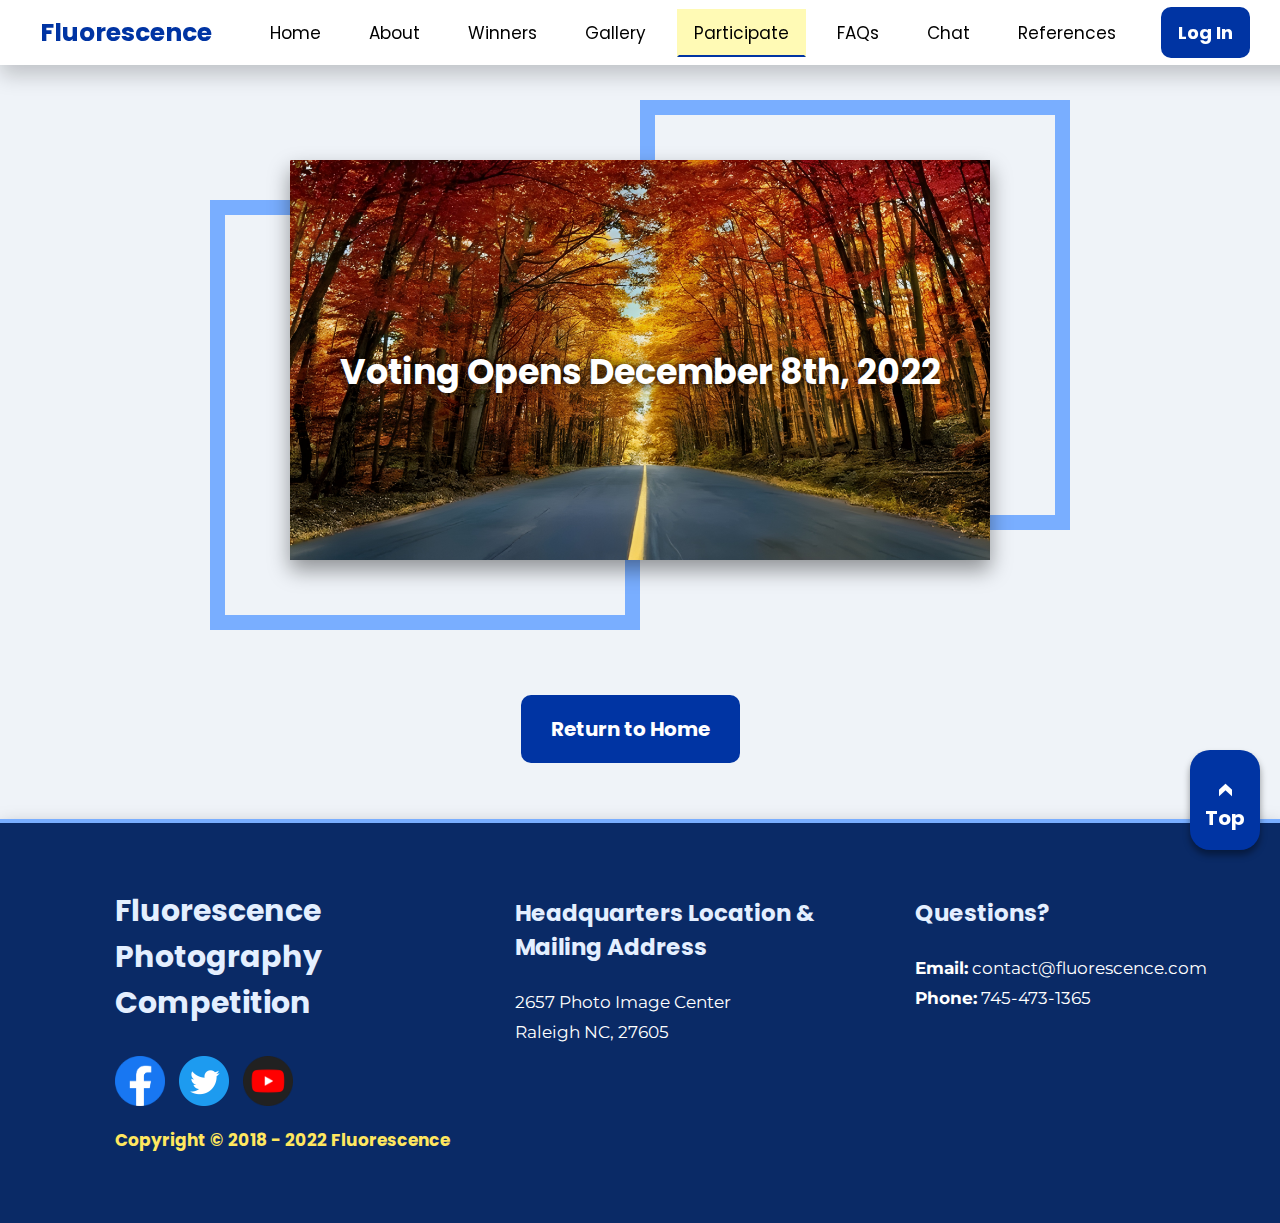
<file: vote.html>
<!DOCTYPE html>
<html>
<head>
    <meta charset="utf-8">
    <title>Fluorescence - Vote</title>
    <link rel='icon' href="./images/logo.png">
    <link rel = "stylesheet" href="universal.css">
    <link rel = "stylesheet" href="submitted.css">
</head>
<body>
  <div id="menu">
    <div id="menucontent">
        <p id="menu-name"><a href="./index.html" style="text-decoration: none; color: var(--maincolor);">Fluorescence</a></p>
        <button id="menubutton" onclick="openmenu()">.</button>
    </div>
    <div id="tabs">
        <a href="./index.html" id="menu-home">Home</a>
        <a href="./about.html" id="menu-about">About</a>
        <a href="./winners.html" id="menu-winners">Winners</a>
        <a href="./gallery.html" id="menu-gallery">Gallery</a>
        <a href="./participate.html" id="menu-participate"style="border-bottom: 2px solid var(--maincolor);
        background: #fffab5;" >Participate</a>
        <a href="./faqs.html" id="menu-participate">FAQs</a>
        <a href="./chat.html" id="menu-chat">Chat</a>
        <a href="./references.html" id="menu-references">References</a>
    </div>
    <button id="menu-login" onclick="loginbutton()">Log In</button>
</div>

  <button id="backtop" onclick="scrolltop()"><p id="toparrow"><</p>Top</button>

<div id="title">
    <div id="titleboxes">
    <p id="box"></p>
    <p id="box2"></p>
    </div>  
    <image id="titleimage" src="./images/fallstreet.jpg"></image>
    <p id="titletext" style="text-shadow: 0px 0px 10px black; ">Voting Opens December 8th, 2022</p>
</div>
<div id="content">
    <a href="./index.html" id="homebutton">Return to Home</a>
</div>


<div id="contact">
  <div class="contactdetails">
    <div class="contactdetail">
      <p id="contactheader">Fluorescence<br>Photography<br>Competition</p>
      <image src="./images/facebook1.png" id="social"></image>
      <image src="./images/twitter1.png" style="margin-left: 10px;" id="social"></image>
      <image src="./images/youtube1.png" style="margin-left: 10px;" id="social"></image>
      <p id="copyright">Copyright © 2018 - 2022 Fluorescence</p>

    </div>
    <div class="contactdetail">
      <p class="contacttitle">Headquarters Location & <br>Mailing Address</p>
      <p class="contactinfo">2657 Photo Image Center<br>Raleigh NC, 27605</p>
    </div>
    <div class="contactdetail">
      <p class="contacttitle">Questions?</p>
      <p class="contactinfo"><b>Email:</b> contact@fluorescence.com<br><b>Phone:</b> 745-473-1365</p>
    </div>
    </div>
  </div>
</div>

  <script src="universal.js"></script>
  <script>
window.addEventListener("load", function() {
      if (localStorage.getItem("logged") == "My Account") {
        document.getElementById("menu-login").innerHTML = localStorage.getItem("logged");
      }
    });
  </script>
</body>
</html>
</file>
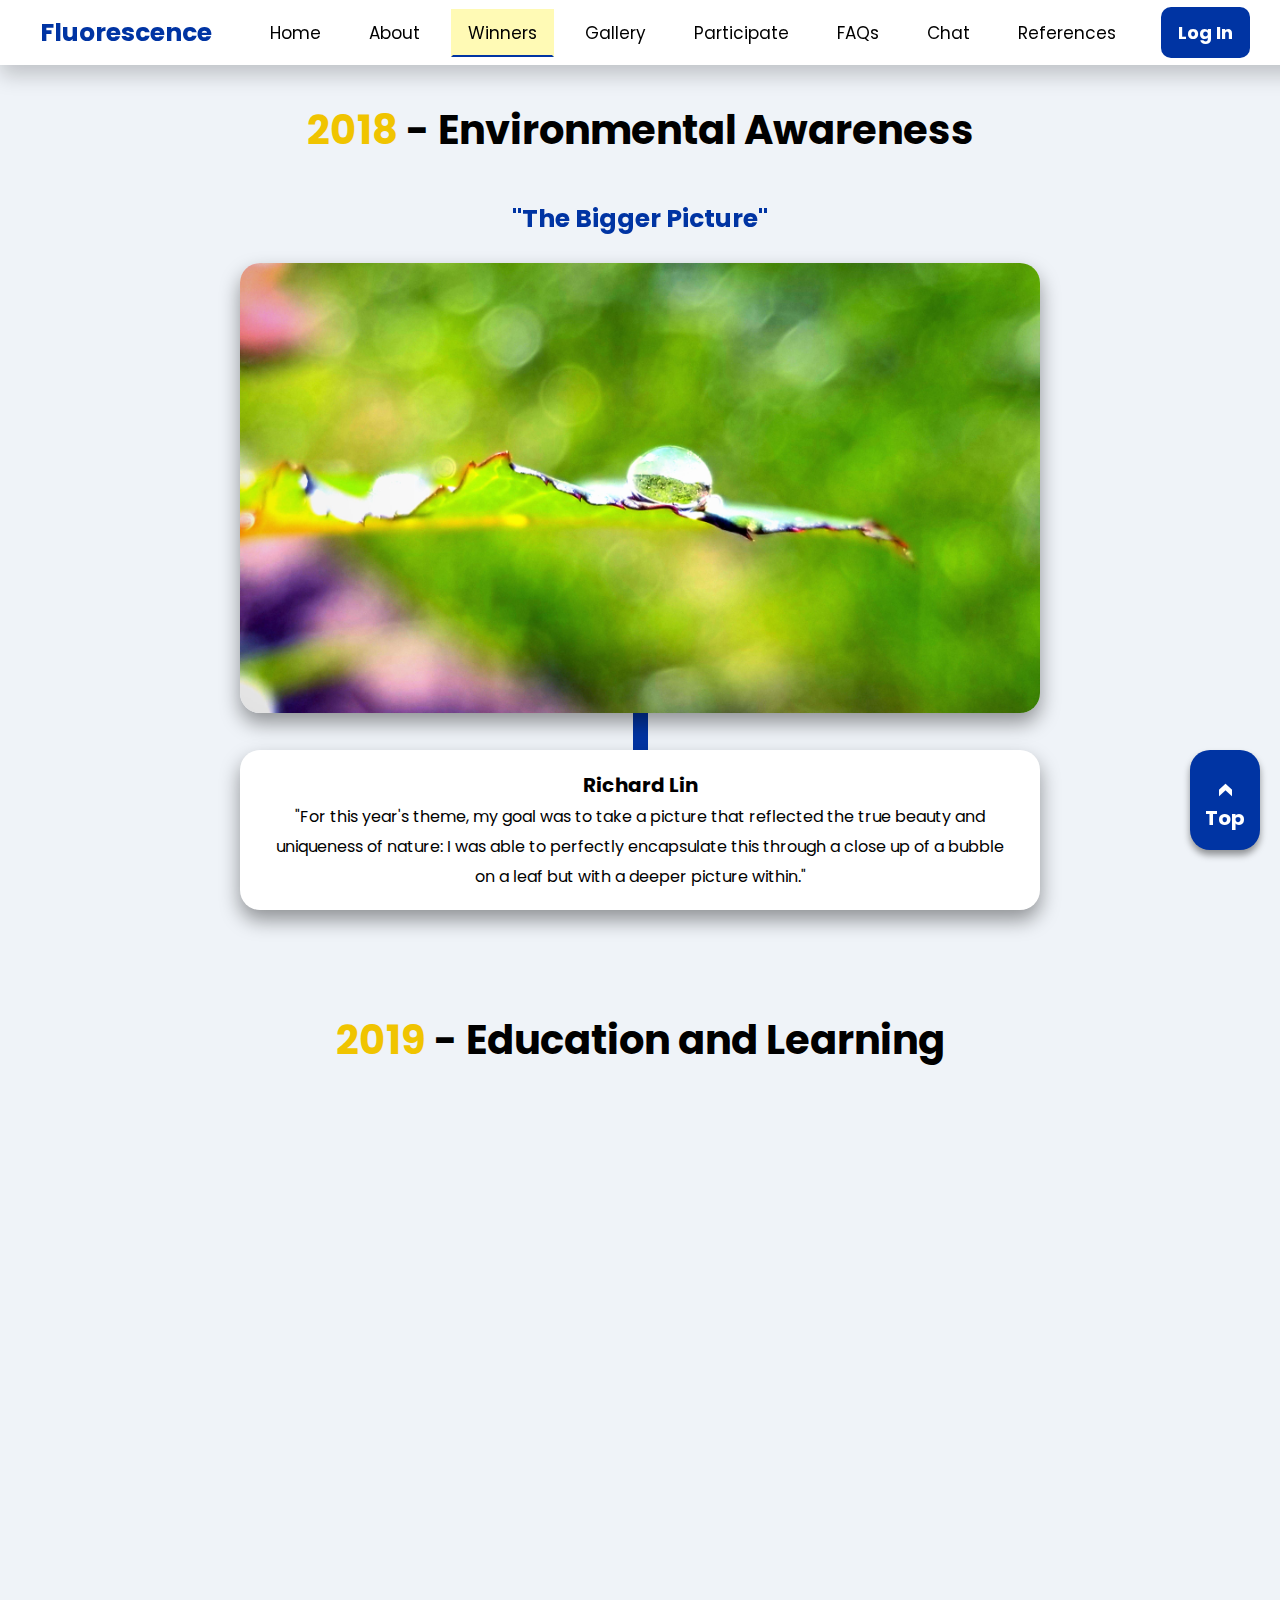
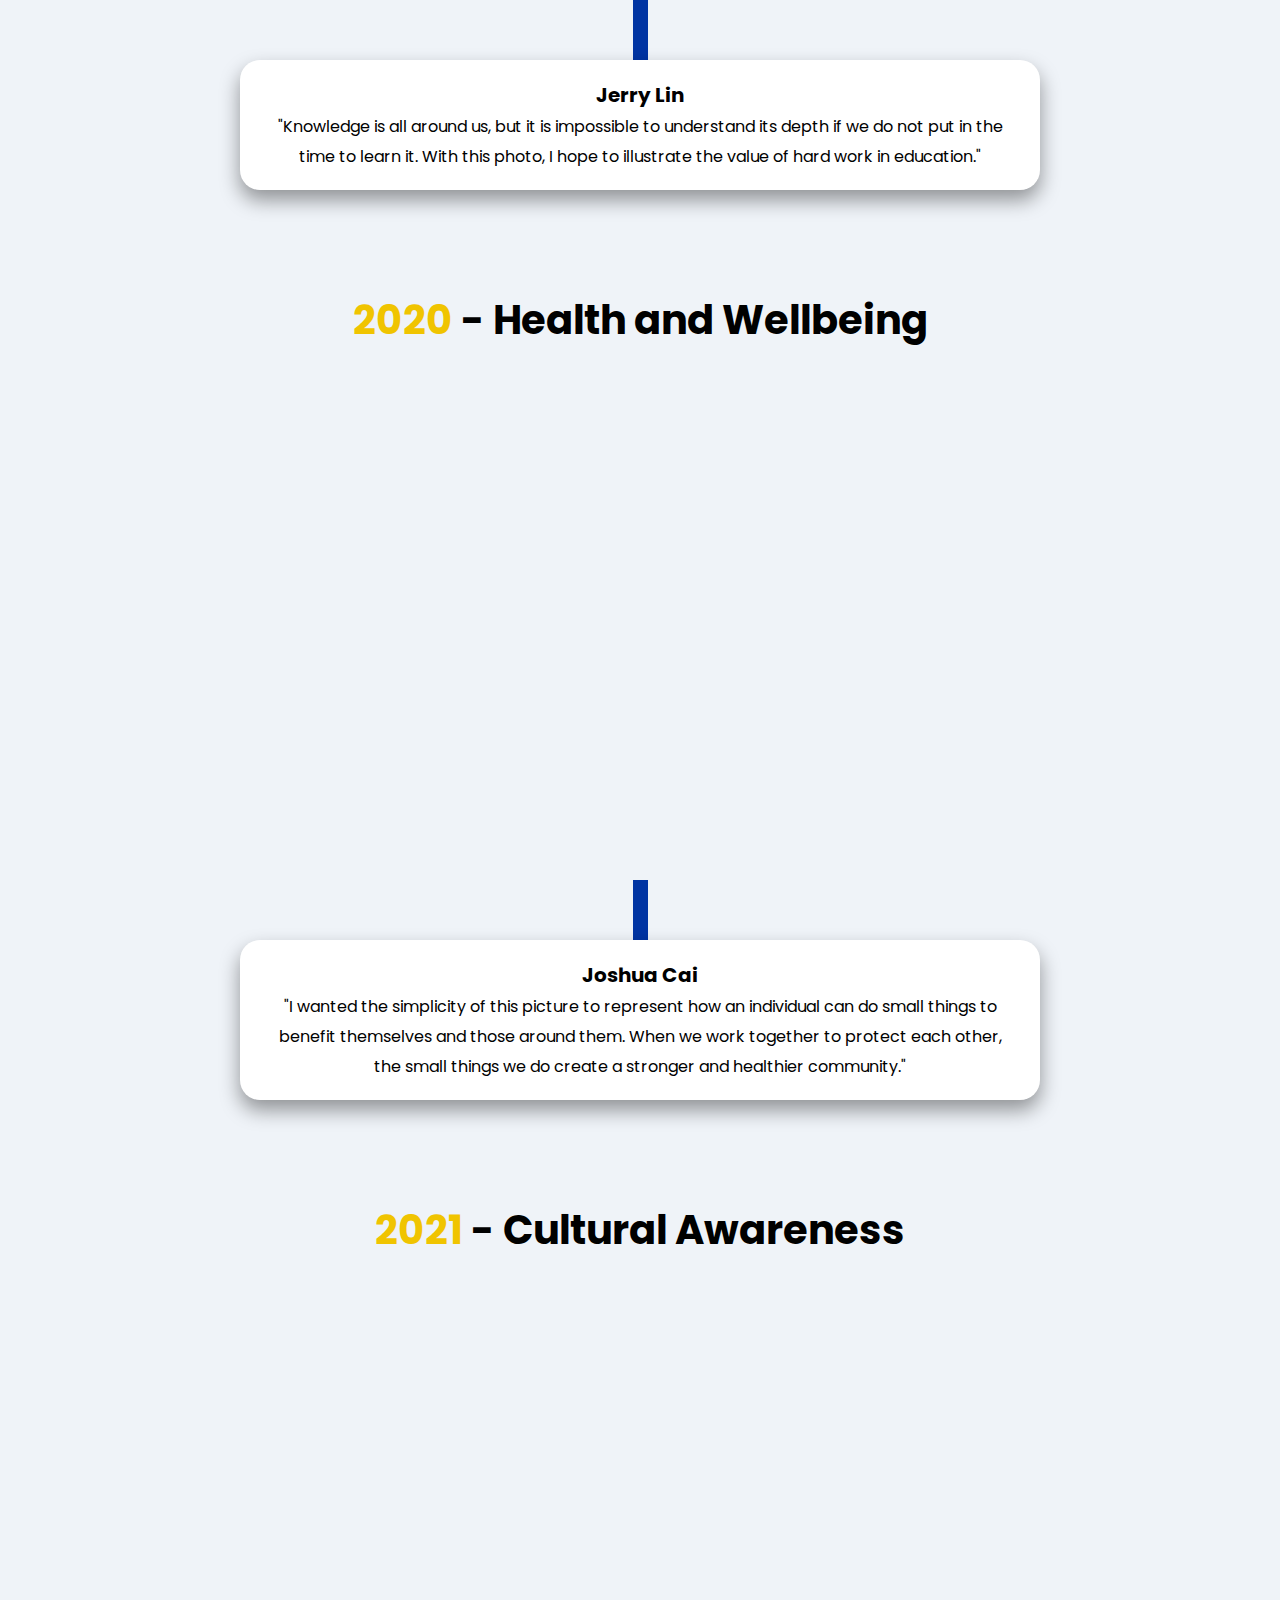
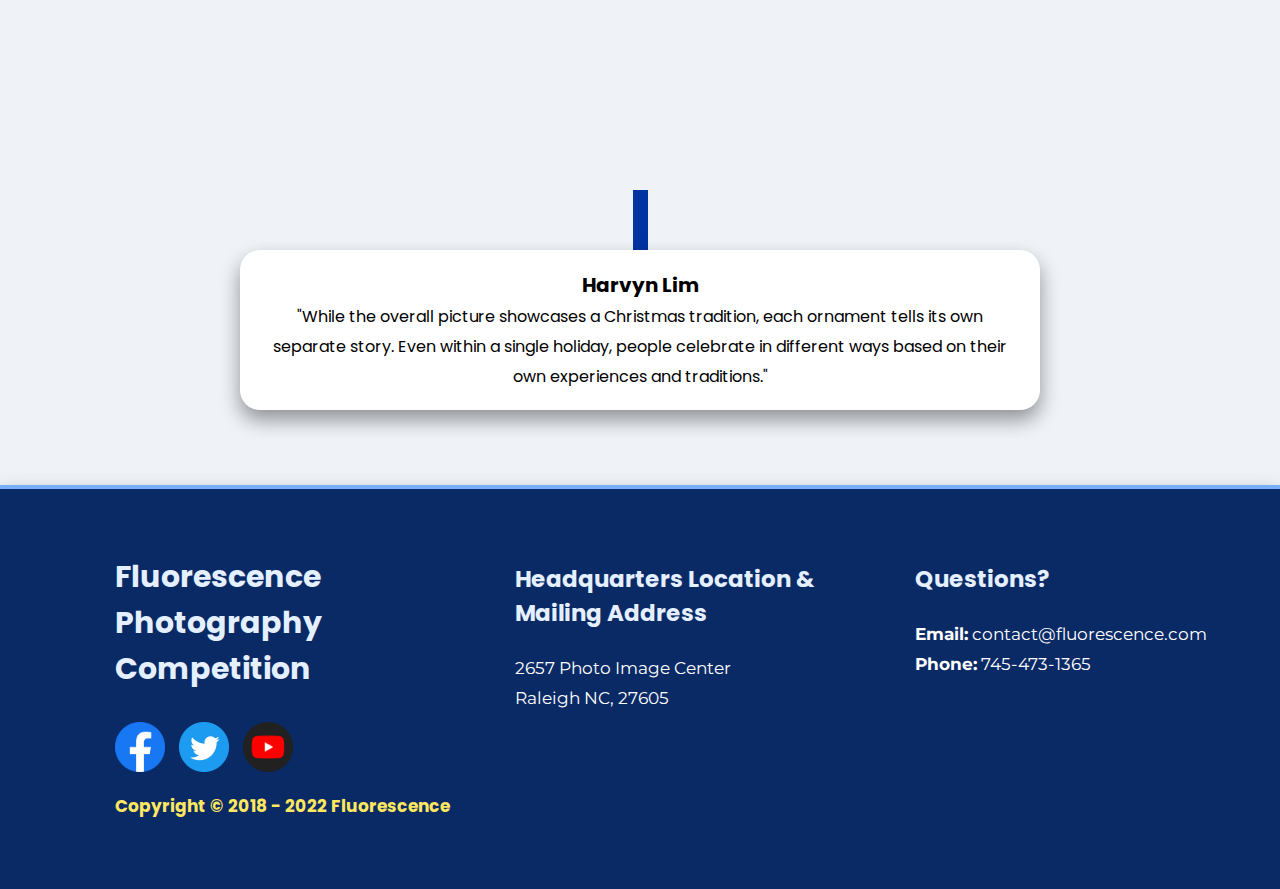
<file: winners.html>
<!DOCTYPE html>
<html>
  <head>
    <meta charset="utf-8">
    <title>Fluorescence - Previous Winners</title>
    <link rel='icon' href="./images/logo.png">
    <link rel = "stylesheet" href="universal.css">
    <link rel = "stylesheet" href="winners.css">
    <link rel="stylesheet" href="https://unpkg.com/aos@2.3.1/dist/aos.css">
  </head>
<body>
  <div id="menu">
    <div id="menucontent">
        <p id="menu-name"><a href="./index.html" style="text-decoration: none; color: var(--maincolor);">Fluorescence</a></p>
        <button id="menubutton" onclick="openmenu()">.</button>
    </div>
    <div id="tabs">
        <a href="./index.html" id="menu-home">Home</a>
        <a href="./about.html" id="menu-about">About</a>
        <a href="./winners.html" id="menu-winners">Winners</a>
        <a href="./gallery.html" id="menu-gallery">Gallery</a>
        <a href="./participate.html" id="menu-participate">Participate</a>
        <a href="./faqs.html" id="menu-participate">FAQs</a>
        <a href="./chat.html" id="menu-chat">Chat</a>
        <a href="./references.html" id="menu-references">References</a>
    </div>
    <button id="menu-login" onclick="loginbutton()">Log In</button>
</div>

  <button id="backtop" onclick="scrolltop()"><p id="toparrow"><</p>Top</button>

  <div class="winner">
      <p class="winnertitle"><span id="yellowtext">2018</span> - Environmental Awareness</p>
      <p class="winnerinfo" data-aos="fade-up">"The Bigger Picture"</p>
      <image class="winnerimage" src="./images/droplet.jpg" data-aos="fade-up-left"></image>
      <p class="yellowline2"></p>
      <p class="winnername">Richard Lin<br><span style="font-size: 16px; font-weight: normal;">
        "For this year's theme, my goal was to take a picture that reflected the true beauty and 
        uniqueness of nature: I was able to perfectly encapsulate this through a close up of a bubble 
        on a leaf but with a deeper picture within."</span></p>
  </div>
  <div class="winner">
    <p class="winnertitle"><span id="yellowtext">2019</span> - Education and Learning</p>
    <p class="winnerinfo" data-aos="fade-up">"Mirrored Library"</p>
    <image class="winnerimage" src="./images/books.jpg" data-aos="fade-up-right"></image>
    <p class="yellowline2"></p>
    <p class="winnername">Jerry Lin<br><span style="font-size: 16px; font-weight: normal;">
      "Knowledge is all around us, but it is impossible to understand its depth if we do not put in the
       time to learn it. With this photo, I hope to illustrate the value of hard work in education."</span></p>
</div>
<div class="winner">
    <p class="winnertitle"><span id="yellowtext">2020</span> - Health and Wellbeing</p>
    <p class="winnerinfo" data-aos="fade-up">"Mask"</p>
    <image class="winnerimage" src="./images/mask.jpg" data-aos="fade-up-left"></image>
    <p class="yellowline2"></p>
    <p class="winnername">Joshua Cai<br><span style="font-size: 16px; font-weight: normal;">
      "I wanted the simplicity of this picture to represent how an individual can do small things to
       benefit themselves and those around them. When we work together to protect each other, the small 
       things we do create a stronger and healthier community."</span></p>
</div>
<div class="winner">
    <p class="winnertitle"><span id="yellowtext">2021</span> - Cultural Awareness</p>
    <p class="winnerinfo" data-aos="fade-up">"Christmas Day"</p>
    <image class="winnerimage" src="./images/ornament.jpg" data-aos="fade-up-right"></image>
    <p class="yellowline2"></p>
    <p class="winnername">Harvyn Lim<br><span style="font-size: 16px; font-weight: normal;">
      "While the overall picture showcases a Christmas tradition, each ornament tells its own separate 
      story. Even within a single holiday, people celebrate in different ways based on their own 
      experiences and traditions."</span></p>
</div>
  

<div id="contact">
  <div class="contactdetails">
    <div class="contactdetail">
      <p id="contactheader">Fluorescence<br>Photography<br>Competition</p>
      <image src="./images/facebook1.png" id="social"></image>
      <image src="./images/twitter1.png" style="margin-left: 10px;" id="social"></image>
      <image src="./images/youtube1.png" style="margin-left: 10px;" id="social"></image>
      <p id="copyright">Copyright © 2018 - 2022 Fluorescence</p>

    </div>
    <div class="contactdetail">
      <p class="contacttitle">Headquarters Location & <br>Mailing Address</p>
      <p class="contactinfo">2657 Photo Image Center<br>Raleigh NC, 27605</p>
    </div>
    <div class="contactdetail">
      <p class="contacttitle">Questions?</p>
      <p class="contactinfo"><b>Email:</b> contact@fluorescence.com<br><b>Phone:</b> 745-473-1365</p>
    </div>
    </div>
  </div>
</div>
<script src="universal.js"></script>
<script src="https://unpkg.com/aos@2.3.1/dist/aos.js"></script>
<script>
  AOS.init()
  setInterval(function() {
    if (window.screen.width < 1024) { AOS.init({disable: true});}
  }, 1000);
  window.addEventListener("load", function() {
      if (localStorage.getItem("logged") == "My Account") {
        document.getElementById("menu-login").innerHTML = localStorage.getItem("logged");
      }
    });
</script>
</body>
</html>
</file>
<file: universal.css>
@import url('https://fonts.googleapis.com/css2?family=Poppins:wght@400;600;700;800;900&display=swap');
@import url('https://fonts.googleapis.com/css2?family=Montserrat&family=Poppins&display=swap');


:root {
    --maincolor: rgb(0, 52, 163);
    --second: rgb(121, 174, 255);
    --third: #f0c400;
    --fourth: rgb(228, 239, 255);
    --fifth: #ffe75f;
}

body {
    background: rgb(239, 243, 248);
    padding: 0; 
    margin: 0;
    overflow-x: hidden !important;
    scroll-behavior: smooth;
}

::-webkit-scrollbar {
    width: 10px;
}
::-webkit-scrollbar-track {
    background: whitesmoke;
}
::-webkit-scrollbar-thumb {
    background: var(--maincolor);
}

#menu {
    background: rgb(255, 255, 255);
    position: fixed;
    display: flex;
    z-index: 200;
    overflow-y: hidden;
    box-shadow: 0px 10px 20px rgba(0, 0, 0, 0.2);
    height: 65px;
    width: 100%;
    padding-left: 40px;
    align-items: center;
    top: 0;
}
#menucontent {
    display: flex;
    align-items: center;
}

#menu-name {
    color: var(--maincolor);
    font-family: "Poppins";
    font-size: 25px;
    cursor: default;
    font-weight: 700;
}

#menu-home, #menu-about, #menu-winners, #menu-gallery, #menu-participate, #menu-chat, #menu-references, #menu-login {
    margin-left: 10px;
    text-decoration: none;
    background: rgb(255, 255, 255);
    cursor: pointer;
    color: black;
    font-family: "Poppins";
    font-weight: 400;
    font-size: 17px;
    border: 2px solid transparent;
    padding-left: 15px;
    padding-right: 15px;
    padding-top: 10px;
    padding-bottom: 10px;
    transition: 0.25s;
}
#menu-login {
    font-weight: 700;
    font-size: 18px;
    margin-left: auto;
    margin-right: 70px;
    color: white;
    background: var(--maincolor);
    border-radius: 10px;
}
#menu-login:hover {
    box-shadow: 0px 5px 7px rgba(0, 0, 0, 0.2);
}


#menu-home:hover, #menu-about:hover, #menu-winners:hover, #menu-gallery:hover, #menu-participate:hover, #menu-references:hover, #menu-chat:hover{
    border-bottom: 2px solid var(--maincolor);
    background: #fffab5;
}

#menu-home {
    margin-left: 75px;
}

#menubutton {
    background-image: url("./images/menu.png");
    background-repeat: none;
    background-size: contain;
    width: 0px;
    height: 0px;
    filter: opacity(0%);
}

#backtop {
    position: fixed;
    bottom: 50px;
    right: 20px;
    outline: none;
    border: none;
    background-color: var(--maincolor);
    font-family: "Poppins";
    font-size: 20px;
    color: white;
    cursor: pointer;
    padding-left: 15px;
    padding-right: 15px;
    padding-top: 15px;
    height: 100px;
    padding-bottom: 15px;
    box-shadow: 0px 5px 7px rgba(0, 0, 0, 0.4);
    transition: 0.3s;
    border-radius: 20px;
    z-index: 10000;
    font-weight: 700;
}
#backtop:hover {
    box-shadow: 0px 10px 20px rgba(0, 0, 0, 0.4);
    transform: scale(1.1);
}
#toparrow {
    margin-bottom: -10px;
    margin-top: 0px;
    font-size: 30px;
    font-family: "Poppins";
    transform: rotateZ(90deg);
}

.infofader {
    display: flex;
    justify-content: center;
    align-items: center;
    z-index: -1;
}
.infosection {
    margin-top: 50px;
    margin-bottom: 50px;
    display: flex;
    justify-content: center;
    align-items: center;
}

.infobox {
    width: 600px;
    box-shadow: 0px 10px 20px rgba(0, 0, 0, 0.4);
    padding-left: 60px;
    padding-right: 40px;
    padding-bottom: 40px;
    padding-top: 40px;
    border-radius: 20px;    
    background: rgb(255, 255, 255);
}

.infoheader, .infoheader1 {
    font-family: "Poppins";
    font-size: 25px;
    font-weight: 700;
    color: var(--maincolor);
    border-bottom: 4px solid var(--third);
    width: 250px;
    padding-bottom: 10px;
}
.infoheader1 {
    width: 360px;
}

.yellowline {
    width: 40px;
    background: var(--maincolor);
    color: var(--maincolor);
    height: 15px;
    z-index: -1;
}

.infotext {
    font-family: "Montserrat";
    line-height: 30px;
    font-size: 15px;
}

.infoimage {
    width: 250px;
    height: 250px;
    border-radius: 20px;
    object-fit: cover;
    box-shadow: 0px 10px 20px rgba(0, 0, 0, 0.4);
    transition: 0.2s;
    z-index: -1;
}
.infoimage:hover {
    transform: scale(1.15);
}

.infolink {
    font-family: "Poppins";
    text-decoration: none;
    color: #4a86e8;
    padding-bottom: 5px;
    border-bottom: 3px solid transparent;
    transition: 0.25s;
}
.infolink:hover {
    border-bottom: 2px solid #4a86e8;
    cursor: pointer;
}

#contact {
    margin-top: 75px;
    width: 100%;
    height: 400px; 
    box-shadow: 0px 10px 20px rgba(0, 0, 0, 0.4);
    background: #0a2a66;
    border-top: 4px solid var(--second);
    display: flex;
    justify-content: center;
}
#contactheader {
    font-family: "Poppins";
    font-size: 30px;
    font-weight: 700;
    color: var(--fourth);
    text-align: left;
}
#copyright {
    font-family: "Poppins";
    font-size: 17px;
    font-weight: 700;
    color: var(--fifth);
    text-align: left;
}

.contactdetails {
    padding-top: 35px;
    margin-left: 150px;
    padding-bottom: 0;
    display: flex;
    justify-content: center;
    align-items: baseline;
    text-align: left;
}
.contacttitle {
    font-family: "Poppins";
    font-size: 23px;
    font-weight: 700;
    color: var(--fourth);
    text-align: left;
}
.contactinfo {
    font-size: 17px;
    font-family: "Montserrat";
    line-height: 30px;
    color: white;
}
.contactdetail {
    width: 400px;
}

#social {
    width: 50px;
    transition: 0.2s;
}
#social:hover {
    transform: scale(1.2);
    cursor: pointer;
}
#tabs {
    margin-left: -50px;
}


@media only screen and (max-width: 1024px) {
    #menu {
        height: 200px;
        width: 110vw;
        display: block;
        transition: 0.3s;
        overflow: hidden;
    }
    #menucontent {
        display: flex;
    }
    #menubutton {
        filter: opacity(100%);
        right: 0;
        width: 90px;
        height: 90px;
        margin-left: 40vw;
        cursor: pointer;
        border: none;
        outline: none;
    }

    #menu-name {
        font-size: 60px;
        padding-left: 50px;
    }
    #tabs {
        display: block;
        text-align: center;
        width: 105vw;
        position: absolute;
        margin-left: 0px;
    }
    #tabs a, #menu-contact {
        display: inline-block;
        font-size: 40px;
        width: 600px;
        margin-left: auto;
        margin-right: auto;
        text-align: center;
        padding-top: 40px;
        padding-bottom: 40px;
        margin-top: 30px;

    }
    #menu-login {
        font-size: 55px;
        width: 100vw;
        height: 150px;
        display: flex;
        justify-content: center;
        align-items: center;
        position: absolute;
        margin-top: 1450px;
        text-align: center;
        
    }
    #menu-contact {
        width: 634px;
    }

    #backtop {
        font-size: 55px;
        right: 20px;
        height: 200px;
    }
    #toparrow {
        font-size: 55px;
    }

    .infosection {
        display: block;
    }
    .yellowline {
        width: 110vw;
    }
    .infobox {
        width: 100vw;
        border-radius: 60px;
        padding-bottom: 75px;
    }
    .infoheader, .infoheader1 {
        width: 100vw;
        text-align: center;
        font-size: 50px;
        border-bottom: none;
    }
    .infotext {
        line-height: 60px;
        margin-bottom: 50px;
    }
    .infoimage {
        width: 110vw;
        height: 800px;
        border-radius: 60px;
    } 
    .infoimage:hover {
        transform: scale(1);
    }
    #contact {
        height: 2200px;
        width: 110vw;
        display: block;
        padding-top: 50px;
        border-radius: 60px;
        text-align: center;
    }
    #contactheader {
        font-size: 100px;
        text-align: center;
        width: 80vw;
    }
    .contactdetail {
        text-align: center; 
        width: 80vw;
    }
    #social {
        width: 120px;
    }

    #copyright {
        font-size: 50px;
        width: 80vw;
        text-align: center;
    }
    
    .contactdetails {
       display: block;
    }
    .contacttitle {
        margin-top: 100px;
        font-size: 60px;
        text-align: center;
    }
    .contactinfo {
        font-size: 40px;
        line-height: 90px;
    }


}
</file>
<file: index.css>
#menu-home {
    border-bottom: 2px solid var(--maincolor);
    background: #fffab5;
}

#title {
    margin-top: 100px;
    text-align: center;
    display: flex;
    justify-content: center;
    align-items: center;
}

#titleimage {
    -webkit-user-drag: none;
    filter: brightness(90%);
    background-image: url("./images/titleimage.png");
    background-repeat: none;
    background-size: contain;
    width: 1100px; 
    height: 485px;
}   

#titlename {
    font-family: "Poppins"; 
    font-size: 45px;
    color: var(--fifth);
    font-weight: 800;
    position: absolute;
    text-shadow: 0px 0px 20px black;
    animation: 1s textspacer;
}

@keyframes textspacer {
    0% {
        letter-spacing: 15px;
    }
    100% {
        letter-spacing: 0px;
    }
}

#sponsors {
    width: 1000px;
    box-shadow: 0px 10px 20px rgba(0, 0, 0, 0.4);
    margin-left: auto;
    margin-right: auto;
    text-align: center;
    border-radius: 20px;
    background: white;
}

#sponsorsheader {
    font-family: "Poppins";
    font-size: 25px;
    font-weight: 700;
    color: var(--maincolor);
    padding-top: 40px;
}

#sponsortext {
    font-family: "Montserrat";
    font-size: 15px;
}

#sponsorimages {
    margin-top: 40px;
    padding-bottom: 60px;
    display: flex;
    justify-content: center;
    align-items: center;
}

#sponsorimage {
    margin-left: 40px;
    width: 200px;
}

#newsletter {
    width: 1000px;
    margin-left: auto;
    margin-right: auto;
    text-align: center;
    height: 350px;
    padding-top: 100px;
    display: block;
}
#newssuccess {
    margin-top: 100px;
    width: 700px;
    margin-left: auto;
    margin-right: auto;
    text-align: center;
    height: 200px;
    padding-top: 70px;
    display: block;
    background: white;
    border-left: 3px solid var(--third);
    border-right: 3px solid var(--third);
    display: none;
}
#newssuccesstext {
    font-size: 25px;
    font-family: "Poppins";
    font-weight: 700;
    color: var(--third)
}

#newsletterinput {
    width: 500px;
    height: 30px;
    margin-top: 20px;
    outline: none;
    border: 3px solid var(--third);
    font-size: 16px;
    font-family: "Montserrat";
    padding-left: 15px;
    padding-right: 15px;
}
#subscribe, #unsubscribe {
    width: 150px;
    height: 50px;
    margin-top: 30px;
    border: none;
    background: var(--maincolor);
    color: white;
    font-size: 20px;
    font-family: "Poppins";
    font-weight: 700;
    border-radius: 10px;
    transition: 0.2s;
}
#unsubscribe {
    margin-top: 0px;
}
#subscribe:hover, #unsubscribe:hover {
    box-shadow: 0px 10px 20px rgba(0, 0, 0, 0.2);
    cursor: pointer;
}
#error {
    font-family: "Poppins";
    font-size: 0px;
    color: red;
    user-select: none;
    text-align: center;
}

@media only screen and (max-width: 1024px) {
    #title {
        width: 108vw;
        height: 1000px;
    }
    #titlename {
        font-size: 100px;
    }
    #titleimage {
        position: absolute;
        height: 1000px;
        background-size: 350%;
        background-position: center;
    }
    #sponsors {
        width: 110vw;
        border-radius: 60px;
    }
    #sponsorsheader {
        font-size: 55px;
    }
    #sponsortext {
        font-size: 37px;
        line-height: 60px;
    }
    #sponsorimages {
        display: block;
    }
    #sponsorimage {
        width: 550px;
        margin-top: 100px;
    }
    .infofader {
        width: 110vw;
    }
    .yellowline {
        display: none;
    }
    .infoimage {
        width: 110vw;
    }
    #newsletter {
        width: 110vw;
        margin-bottom: 500px;
    }
    #newsletterinput {
        width: 90vw;
        height: 75px;
        font-size: 40px;
    }
    #error {
        font-size: 40px;
    }
    #subscribe {
        width: 300px;
        height: 100px;
        font-size: 40px;
        
    }
}
</file>
<file: chat.css>
#menu-chat {
    border-bottom: 2px solid var(--maincolor);
    background: #fffab5;
}

#titletext {
    font-family: "Poppins";
    color: var(--maincolor);
    font-size: 25px;
    font-weight: 700;
    margin-left: auto;
    margin-right: auto;
    width: 990px;
    margin-top: 120px;
}

#box {
    margin-left: auto;
    margin-right: auto;
    height: 500px;
    width: 1000px;
    padding-top: 35px;
    background: white;
    box-shadow: 0px 10px 20px rgba(0, 0, 0, 0.4);
    border-radius: 20px;
}

#messagebox {
    width: 900px;
    padding-left: 30px;
    padding-right: 30px;
    margin-left: auto;
    margin-right: auto;
    height: 400px;
    overflow-y:auto
}
#message {
    height: 30px;
    margin-top: 0px;
    display: flex;
    align-items: center;
    display: none;
}
#messageuser {
    font-family: "Poppins";
    font-size: 17px;
    font-weight: 600;
    color: var(--maincolor);
}
#messagemessage {
    font-family: "Montserrat";
    font-size: 16px;
    margin-left: 10px;
    color: black;
    font-weight: 400;
}

#sendbox {
    margin-top: 35px;
    text-align: center;
}
#sendmessage {
    border: 4px solid var(--maincolor);
    height: 35px;
    width: 850px;
    border-radius: 100px;
    outline: none;
    padding-left: 20px;
    font-family: "Poppins";
    font-size: 15px;
}
#sendbutton {
    width: 75px;
    height: 44px;
    border-radius: 100px;
    background: var(--second);
    outline: none;
    border: none;
    font-family: "Poppins";
    color: white;
    font-size: 20px;
    font-weight: 700;
    transition: 0.2s;
}
#sendbutton:hover {
    box-shadow: 0px 10px 20px rgba(0, 0, 0, 0.2);
    cursor: pointer;
}

@media only screen and (max-width: 1024px) {
    #box {
        width: 110vw;
        height: 1300px;
    }
    #titletext {
        font-size: 55px;
        text-align: center;
        width: 110vw;
        margin-top: 300px;
    }
    #messagebox {
        height: 1100px;
    }
    #message {
        margin-top: 30px;
    }
    #messageuser {
        font-size: 50px;
        margin-top: 35px;
    }
    #messagemessage {
        font-size: 45px;
    }
    #sendmessage {
        height: 100px;
        font-size: 40px;
        padding-left: 40px;
    }
    #sendbutton {
        width: 100px;
        height: 100px;
        font-size: 50px;
    }
}
</file>
<file: faqs.css>
#title {
    margin-top: 100px;
    text-align: center;
    margin-bottom: 150px;
    text-shadow: 0px 0px 20px black;
}

#titleboxes {
    display: flex;
    justify-content: center;
    position: absolute;
    left: 0; 
    right: 0;
}
#box, #box2 {
    width: 400px;
    height: 400px;
    border: 15px solid var(--second);
    margin-top: 100px;
    z-index: -1;
}
#box2 {
    margin-top: 0px;
}

#titleimage {
    width: 700px;
    height: 400px;
    object-fit: cover;
    margin-top: 60px;
    z-index: 5;
    box-shadow: 0px 10px 20px rgba(0, 0, 0, 0.4);
}

#titletext {
    position: absolute;
    left: 0;
    right: 0;
    top: 300px;
    font-family: "Poppins";
    font-weight: 700;
    color: white;
    font-size: 40px;
}

#faqsection {
    width: 900px;
    margin-left: auto;
    margin-right: auto;
}

.faq {
    background: #eff3f8;
    margin-top: 20px;
}

.question, .question1, .question2, .question3, .question4 {
    background: #fff1c6;
    border: none;
    margin-top: -20px;
    border-bottom: 3px solid var(--third);
    font-family: "Poppins";
    width: 100%;
    height: 75px;
    cursor: pointer;
    box-shadow: 0px 10px 20px rgba(0, 0, 0, 0.2);
    display: flex;
    align-items: center;
    padding-left: 20px;
    font-weight: 600;
    color: rgb(54, 53, 51);
    font-size: 18px;
    transition: 0.2s;
    outline: none;
    position: relative;
    z-index: 1;
}
.question:hover, .question1:hover, .question2:hover, .question3:hover, .question4:hover {
    color: #4a86e8;
    transform: scale(1.04);
}

.answer, .answer1, .answer2, .answer3, .answer4 {
    height: 0;
    cursor: default;
    font-family: "Poppins";
    user-select: none;
    opacity: 0;
    transition: 0.3s;
}
.answer.clicked, .answer1.clicked, .answer2.clicked, .answer3.clicked, .answer4.clicked {
    height: auto;
    opacity: 100;
    width: 800px; 
    color: black;
    margin-left: auto; 
    margin-right: auto;
    margin-top: -20px;
    font-size: 16px; 
    padding-left: 40px; 
    padding-right: 20px; 
    padding-top: 50px; 
    padding-bottom: 30px; 
    background: white; 
    box-shadow: 0px 10px 20px rgba(0, 0, 0, 0.2); 
    border-radius: 20px; 
    line-height: 40px;
    font-family: "Poppins";
    margin-bottom: 50px;
 }

 .arrow, .arrow1, .arrow2, .arrow3, .arrow4 {
     font-family: "Poppins";
     transform: rotateZ(90deg);
     background: var(--third);
     display: flex;
     justify-content: center;
     height: 45px;
     width: 45px;
     align-items: center;
     font-size: 25px;
     border-radius: 100%;
     color: white;
     transition: 0.3s;
     position: absolute;
     right: 30px;
     user-select: none;
 }
 .arrow:hover, .arrow1:hover, .arrow2:hover, .arrow3:hover, .arrow4:hover {
    box-shadow: 0px 10px 20px rgba(0, 0, 0, 0.1); 
 }

 .arrow.clicked, .arrow1.clicked, .arrow2.clicked, .arrow3.clicked, .arrow4.clicked {
    transform: rotateZ(270deg);
 }

@media only screen and (max-width: 1024px) {
    #title {
        width: 110vw;
    }
    #titleimage {
        width: 110vw;
        height: 1000px;
        margin-top: 0px;
        border-radius: 60px;
    }
    #titletext {
        font-size: 100px;
        width: 110vw;
        margin-top: 215px;
    }

    .faq {
        width: 100vw;
    }
    .question, .question1, .question2, .question3, .question4 {
        padding-left: 75px;
        padding-right: 75px;
        width: 100vw;
        font-size: 40px;
        height: 200px;
        text-align: left;
    }
    .answer.clicked, .answer1.clicked, .answer2.clicked, .answer3.clicked, .answer4.clicked {
        font-size: 40px;
        padding-left: 75px;
        padding-right: 75px;
        height: auto;
        line-height: 100px;
    }
    .arrow, .arrow1, .arrow2, .arrow3, .arrow4 {
        opacity: 0;
    }
    
}
</file>
<file: gallery.css>
#menu-gallery {
    border-bottom: 2px solid var(--maincolor);
    background: #fffab5;
}

#title {
    margin-top: 100px;
    text-align: center;
    margin-bottom: 150px;
}

#titleboxes {
    display: flex;
    justify-content: center;
    position: absolute;
    left: 0; 
    right: 0;
}
#box, #box2 {
    width: 400px;
    height: 400px;
    border: 15px solid var(--second);
    margin-top: 100px;
    z-index: -1;
}
#box2 {
    margin-top: 0px;
}

#titleimage {
    width: 700px;
    height: 400px;
    object-fit: cover;
    margin-top: 60px;
    z-index: 5;
    box-shadow: 0px 10px 20px rgba(0, 0, 0, 0.4);
    filter: brightness(70%);
}

#titletext {
    position: absolute;
    left: 0;
    right: 0;
    top: 290px;
    font-family: "Poppins";
    font-weight: 700;
    color: white;
    font-size: 45px;
    text-shadow: 0px 0px 20px black;
}

.yeargallery {
    font-family: "Poppins";
    margin-top: 150px;
}
.years {
    font-size: 35px;
    font-weight: 700;
    color: var(--third);
    text-align: center;
}
.awardphoto {
    width: 350px;
    height: 200px;
    object-fit: cover;
    border-radius: 20px;
    box-shadow: 0px 10px 20px rgba(0, 0, 0, 0.4);
    transition: 0.2s;
    border: 0px solid var(--third);
}
.awardphoto:hover {
    transform: scale(1.1);
}


.awards {
    display: flex;
    justify-content: center;
    align-items: center;
}
.gallerysection {
    text-align: center;
    margin-left: 50px;
    margin-top: -20px;
}
.award {
    font-size: 25px;
    font-weight: 600;
}
.awardtitle {
    color: var(--maincolor);
    font-size: 17px;
    font-weight: 700;
}

@media only screen and (max-width: 1024px) {
    #title {
        width: 110vw;
    }
    #titleimage {
        width: 110vw;
        height: 1000px;
        margin-top: 0px;
        border-radius: 60px;
    }
    #titletext {
        font-size: 100px;
        width: 110vw;
        margin-top: 215px;
    }
    .yeargallery {
        width: 110vw;
    }
    .awards {
        display: block;
    }
    .gallerysection {
        margin-left: 0px;
        margin-top: 100px;
    }
    .years {
        font-size: 55px;
    }
    .award, .awardtitle {
        font-size: 35px;
    }
    .awardphoto {
        width: 800px;
        height: 450px;
    }
    
}
</file>
<file: login.css>
#box {
    margin-left: auto;
    margin-right: auto;
    margin-top: 150px;
    height: 500px;
    width: 1000px;
    background: white;
    box-shadow: 0px 10px 20px rgba(0, 0, 0, 0.4);
    border-radius: 20px;
    display: flex;
    justify-content: center;
    align-items: center;
}
#left, #right {
    height: 350px;
    width: 500px;
}
#left {
    width: 400px;
    padding-left: 100px;
    padding-top: 50px;
    border-right: 3px solid var(--fourth);
}

#right {
    text-align: center;
    padding-top: 0px;
}
#rightright {
    margin-left: auto;
    margin-right: auto;
    text-align: right;
    width: 350px;
}
#righttitle {
    font-family: "Poppins";
    color: var(--maincolor);
    font-size: 25px;
    font-weight: 700;
}

#lefttitle {
    font-family: "Poppins";
    color: var(--maincolor);
    font-size: 35px;
    font-weight: 700;
}

#labeled{
    font-family: "Poppins";
    color: lack;
    font-size: 20px;
    font-weight: 600;
}
#username, #pass {
    margin-top: 20px;
    margin-left: 10px;
    border: 3px solid var(--maincolor);
    width: 200px;
    height: 20px;
    outline: none;
    font-family: "Poppins";
    font-size: 17px;
    padding-left: 5px;
    padding-right: 5px;
    padding-top: 2px;
    padding-bottom: 2px;
}
#error {
    font-family: "Poppins";
    font-size: 14px;
    color: transparent;
    user-select: none;
}
.login {
    margin-top: 0px;
    background: var(--third);
    width: 120px;
    height: 50px;
    outline: none;
    font-family: "Poppins";
    color: white;
    border: none;
    font-weight: 700;
    border-radius: 10px;
    font-size: 17px;
    transition: 0.2s;
}
.login:hover {
    box-shadow: 0px 10px 20px rgba(0, 0, 0, 0.2);
    cursor: pointer;
}

#note {
    font-size: 13px;
    width: 400px;
    margin-left: auto;
    margin-right: auto;
    font-family: "Poppins";
    color: black;
    font-weight: 600;
}
#copyright1 {
    font-family: "Poppins";
    font-size: 17px;
    font-weight: 700;
    text-align: left;
    color: var(--third);
}

@media only screen and (max-width: 1024px) {
    #box {
        margin-top: 300px;
        width: 110vw;
        display: block;
        height: 1500px;
    }
    #left {
        width: 0;
        height: 0;
        border: none;
    }
    #lefttitle {
        opacity: 0;
        font-size: 0;
    }
    #copyright {
        opacity: 0;
        font-size: 0;
    }
    #right {
        width: 100%;
    }
    #righttitle {
        font-size: 65px;
    }
    #rightright {
        width: 100%;
        text-align: center;
    }
    #labeled {
        font-size: 45px;
        width: 1000px;
        
    }
    #username, #pass {
        width: 800px;
        height: 100px;
        font-size: 40px;
        padding-left: 50px;
        border: 7px solid var(--maincolor);
    }
    .login {
        width: 350px;
        font-size: 50px;
        height: 150px;
    }
    #error {
        font-size: 40px;
    }
    #note {
        font-size: 40px;
        width: 80%;
    }
}
</file>
<file: participate.css>
#title {
    margin-top: 100px;
    text-align: center;
    margin-bottom: 150px;
    text-shadow: 0px 0px 20px black;
}

#titleboxes {
    display: flex;
    justify-content: center;
    position: absolute;
    left: 0; 
    right: 0;
}
#box, #box2 {
    width: 400px;
    height: 400px;
    border: 15px solid var(--second);
    margin-top: 100px;
    z-index: -1;
}
#box2 {
    margin-top: 0px;
}

#titleimage {
    width: 700px;
    height: 400px;
    object-fit: cover;
    margin-top: 60px;
    z-index: 5;
    box-shadow: 0px 10px 20px rgba(0, 0, 0, 0.4);
}

#titletext {
    position: absolute;
    left: 0;
    right: 0;
    top: 290px;
    font-family: "Poppins";
    font-weight: 700;
    color: white;
    font-size: 45px;
}

#participatemenu {
    margin-left: auto;
    margin-right: auto;
    display: flex;
    justify-content: center;
    align-items: center;
    width: 800px;
    background: white;
    height: 75px;
    border-radius: 20px;
    box-shadow: 0px 10px 20px rgba(0, 0, 0, 0.2);
}
#scrolltheme {
    background: var(--maincolor);
    color: white;
    padding-left: 30px;
    padding-right: 30px;
    padding-top: 10px;
    padding-bottom: 10px;
    font-family: "Poppins";
    font-size: 16px;
    border: none;
    font-weight: 600;
    outline: none;
    border-radius: 10px;
    margin-left: 20px;
    transition: 0.2s;
}
#scrolltheme:hover {
    cursor: pointer;
    box-shadow: 0px 10px 20px rgba(0, 0, 0, 0.2);
}

.infoboxs, .infoboxs1, .infoboxs2 {
    width: 900px;
    box-shadow: 0px 10px 20px rgba(0, 0, 0, 0.4);
    padding-left: 60px;
    padding-right: 40px;
    padding-bottom: 40px;
    padding-top: 40px;
    border-radius: 20px;    
    background: white;
}

.infoboxs1 {
    box-shadow: none; background: rgb(239, 243, 248);
    width: 900px;
    background: white;
    border-left: 5px solid var(--maincolor);
    border-right: 5px solid var(--maincolor);
    border-radius: 0px;
}
#countdown {
    margin-top: 50px;
    font-family: "Poppins";
    font-size: 30px;
    color: var(--maincolor);
    font-weight: 700;
    text-align: center;
    display: flex;
    justify-content: center;
    align-items: center;
}
#countdowninfo {
    font-family: "Poppins";
    font-weight: 700;
    color: black;
    font-size: 20px;
    text-align: center;
}

#timesection {
    border-left: 3px solid var(--fourth);
    border-right: 3px solid var(--fourth);
    width: 150px;
    margin-left: -3px;
}

#word {
    font-size: 20px;
    margin-top: -5px;
    font-weight: 600;
    color: var(--second);
}

#buttons {
    margin-top: 60px;
    margin-left: auto;
    margin-right: auto;
    margin-left: -5px;
}
#photobutton, #votebutton {
    text-align: center;
    padding-left: 30px;
    padding-right: 30px;
    padding-top: 20px;
    padding-bottom: 20px;
    background: var(--maincolor);
    text-decoration: none;
    color: white;
    font-family: "Poppins";
    font-weight: 700;
    font-size: 20px;
    border-radius: 10px;
    margin-right: 20px;
    box-shadow: 0px 5px 10px rgba(0, 0, 0, 0.4);
    transition: 0.3s;
}
#photobutton:hover, #votebutton:hover {
    box-shadow: 0px 10px 20px rgba(0, 0, 0, 0.4);
}

#theme {
    font-size: 45px;
}

.dates {
    width: 1000px;
    text-align: center;
}
.dateheader {
    font-family: "Poppins";
    font-size: 25px;
    font-weight: 700;
    color: var(--maincolor);
    border-bottom: 4px solid var(--third);
    width: 250px;
    padding-bottom: 10px;
    margin-left: auto;
    margin-right: auto;
}

#dateboxes {
    margin-top: 50px;
    display: flex;
    justify-content: center;
    align-items: center;
}

#datebox {
    width: 150px;
    background: white;
    height: 300px;
    margin-left: 30px;
    box-shadow: 0px 10px 20px rgba(0, 0, 0, 0.2);
    border-radius: 15px;
}
#adate {
    background: var(--second);
    margin-top: 10px;
    margin-left: 10px;
    margin-right: 10px;
    height: 120px;
    border-radius: 15px;
    display: flex;
    justify-content: center;
    align-items: center;
    color: white;
    font-family: "Poppins";
    font-size: 20px;
    font-weight: 700;
}
#adateinfo {
    font-family: "Montserrat";
    font-size: 14px;
    padding-left: 10px;
    padding-right: 10px;
}


@media only screen and (max-width: 1024px) {
    #title {
        width: 110vw;
    }
    #titleimage {
        width: 110vw;
        height: 1000px;
        margin-top: 0px;
        border-radius: 60px;
    }
    #titletext {
        font-size: 100px;
        width: 110vw;
        margin-top: 215px;
    }
    #participatemenu {
        width: 110vw;
        height: 175px;
    }
    #scrolltheme {
        width: 200px;
        margin-left: 10px;
        font-size: 40px;
        margin-right: 10px;
        height: 100px;
    }

    .infoboxs {
        width: 100vw;
    }
    .infoboxs1 {
        width: 98vw;
    }
    #countdowninfo {
        font-size: 30px;
    }

    #boldedtext {
        font-weight: bold;
    }
    #photobutton, #votebutton {
        font-size: 45px;
        padding-top: 40px;
        padding-bottom: 40px;
        padding-right: 60px;
        padding-left: 60px;
    }
    #buttons {
        text-align: center;
        width: 100vw;
    }
    #theme {
        font-size: 75px;
    }
    #timesection {
        width: 550px;
        height: 200px;
    }
    #days, #hours, #minutes, #seconds {
        margin-top: 40px;
        font-size: 50px;
    }
    #word {
        font-size: 50px;
    }

    .dateheader {
        font-size: 55px;
        width: 110vw;
        border: none;
        margin-top: 100px;
    }
    #dateboxes {
        width: 110vw;
        display: block;
    }
    #datebox {
        display: flex;
        width: 110vw;
        margin-left: 0;
        margin-top: 50px;
        align-items: center;
    }
    #adate {
        width: 250px;
        height: 250px;
        font-size: 50px;
    }
    #adateinfo {
        font-size: 40px;
        width: 700px;
        text-align: left;
        margin-left: 50px;
    }
}
</file>
<file: references.css>
#menu-references {
    border-bottom: 2px solid var(--maincolor);
    background: #fffab5;
}

#title {
    margin-top: 100px;
    text-align: center;
    margin-bottom: 150px;
}

#titleboxes {
    display: flex;
    justify-content: center;
    position: absolute;
    left: 0; 
    right: 0;
}
#box, #box2 {
    width: 400px;
    height: 400px;
    border: 15px solid var(--second);
    margin-top: 100px;
    z-index: -1;
}
#box2 {
    margin-top: 0px;
}

#titleimage {
    width: 700px;
    height: 400px;
    object-fit: cover;
    margin-top: 60px;
    z-index: 5;
    box-shadow: 0px 10px 20px rgba(0, 0, 0, 0.4);
}

#titletext {
    position: absolute;
    left: 0;
    right: 0;
    top: 290px;
    font-family: "Poppins";
    font-weight: 700;
    color: white;
    font-size: 45px;
}

#references {
    width: 600px;
    box-shadow: 0px 10px 20px rgba(0, 0, 0, 0.4);
    margin-left: auto;
    margin-right: auto;
    border-radius: 20px;
    padding-left: 40px;
    padding-right: 40px;
    padding-top: 40px;
    padding-bottom: 40px;
    background: white;
}

#titles {
    font-size: 20px;
    font-family: "Poppins";
    color: var(--third);
    font-weight: 700;
    padding-bottom: 5px;
}

#link {
    font-family: "Poppins";
    text-decoration: none;
    color: #4a86e8;
    padding-bottom: 5px;
    border-bottom: 3px solid white;
    transition: 0.25s;
    font-size: 16px;
    font-weight: 600;
}
#link:hover {
    border-bottom: 2px solid #4a86e8;
}

#text {
    margin-top: 50px;
    font-family: "Poppins";
    font-size: 15px;
}

@media only screen and (max-width: 1024px) {
    #title {
        width: 110vw;
    }
    #titleimage {
        width: 110vw;
        height: 1000px;
        margin-top: 0px;
        border-radius: 60px;
    }
    #titletext {
        font-size: 100px;
        width: 110vw;
        margin-top: 215px;
    }

    #references {
        width: 101vw;
        height: 2200px;
    }
    #titles {
        font-size: 55px;
    }
    #link {
        font-size: 40px;
    }
    #text {
        font-size: 45px;
    }
}
</file>
<file: submit.css>
#titletext {
    margin-top: 150px;
    font-size: 40px;
    font-family: "Poppins";
    color: var(--maincolor);
    font-weight: 700;
    text-align: center;
}

#photoform {
    text-align: center;
}
#photoformdetails {
    text-align: right;
    margin-right: auto;
    margin-left: auto;
    width: 513px;
}

input[type="file"] {
    display: none;
}

#upload {
    border: 4px solid var(--maincolor);
    width: 400px;
    height: 70px;
    margin-left: auto;
    margin-right: auto;
}

#uploadbutton {
    background: #fffab5;
    width: 100%;
    height: 100%;
    font-family: "Poppins";
    color: var(--maincolor);
    font-weight: 700;
    cursor: pointer;
    user-select: none;
    font-size: 20px;
    display: flex;
    align-items: center;
    justify-content: center;
    text-transform: uppercase;
}
.customupload {
    cursor: pointer;
    display: flex;
}

#labeled {
    font-family: "Poppins";
    color: black;
    font-weight: 700;
    font-size: 20px;
    margin-top: 30px;
}
#text, #titlework {
    width: 300px;
    border: 3px solid var(--third);
    outline: none;
    font-family: "Poppins";
    font-size: 18px;
    font-weight: 600;
    margin-left: 10px;
    margin-top: 30px;
}
#titlework {
    width: 400px;
}

#submitbutton {
    margin-top: 0px;
    text-align: center;
    padding-left: 30px;
    padding-right: 30px;
    padding-top: 20px;
    padding-bottom: 20px;
    background: var(--maincolor);
    text-decoration: none;
    color: white;
    font-family: "Poppins";
    font-weight: 700;
    font-size: 20px;
    border-radius: 10px;
    margin-right: 20px;
    outline: none;
    border: none;
    transition: 0.3s;
}

#submitbutton:hover {
    box-shadow: 0px 10px 20px rgba(0, 0, 0, 0.4);
    cursor: pointer;
}
#wordcount {
    font-family: "Poppins";
    font-size: 16px;
    text-align: left;
    width: 700px;
    margin-top: -5px;
    margin-left: auto;
    margin-right: auto;
}

#labeledbox {
    font-family: "Poppins";
    color: black;
    font-weight: 700;
    font-size: 20px;
    margin-top: 100px;
}
#statement {
    width: 700px;
    height: 250px;
    border: 3px solid var(--maincolor);
    outline: none;
    font-family: "Poppins";
    font-size: 18px;
    font-weight: 600;
    margin-left: 10px;
    margin-top: 30px;
    line-height: 35px;
}
#artiststatement{
    font-size: 18px;
    font-weight: normal;
}

#message {
    font-family: "Poppins";
    font-size: 15px;
    color: black;
}

#errors {
    font-family: "Poppins";
    font-size: 14px;
    color: transparent;
    user-select: none;
}

@media only screen and (max-width: 1024px) {
    #photoform {
        width: 110vw;
    }
    #photoformdetails {
        text-align: center;
        margin-right: auto;
        margin-left: auto;
        width: 100%;
    }
    #titletext {
        position: relative;
        margin-top: 300px;
        font-size: 75px;
    }
    #upload {
        height: 700px;
        border: 10px solid var(--maincolor);
    }
    #labeled, #labeledbox {
        font-size: 55px;
    }
    #text, #titlework {
        font-size: 55px;
        width: 100vw;
        height: 100px;
        border: 10px solid var(--maincolor);
    }
    #submitbutton {
        font-size: 55px;
        padding-top: 40px;
        padding-bottom: 40px;
        padding-left: 60px;
        padding-right: 60px;
    }
    #upload {
        width: 1000px;
    }
    #wordcount {
        font-size: 40px;
    }
    #statement {
        width: 1000px;
        border: 10px solid var(--maincolor);
    }
    #uploadbutton {
        font-size: 55px;
    }
    #message {
        width: 100vw;
        margin-left: auto;
        margin-right: auto;
        font-size: 30px;
    }
    #errors {
        font-size: 30px;
    }
    #artiststatement {
        font-size: 40px;
    }
}
</file>
<file: submitted.css>
#title {
    margin-top: 100px;
    text-align: center;
    margin-bottom: 150px;
    text-shadow: 0px 0px 20px black;
}

#titleboxes {
    display: flex;
    justify-content: center;
    position: absolute;
    left: 0; 
    right: 0;
}
#box, #box2 {
    width: 400px;
    height: 400px;
    border: 15px solid var(--second);
    margin-top: 100px;
    z-index: -1;
}
#box2 {
    margin-top: 0px;
}

#titleimage {
    width: 700px;
    height: 400px;
    object-fit: cover;
    margin-top: 60px;
    z-index: 5;
    box-shadow: 0px 10px 20px rgba(0, 0, 0, 0.4);
}

#titletext {
    position: absolute;
    left: 0;
    right: 0;
    top: 310px;
    font-family: "Poppins";
    font-weight: 700;
    color: white;
    font-size: 35px;
}

#content {
    text-align: center;
}

#homebutton {
    margin-top: 40px;
    text-align: center;
    padding-left: 30px;
    padding-right: 30px;
    padding-top: 20px;
    padding-bottom: 20px;
    background: var(--maincolor);
    text-decoration: none;
    color: white;
    font-family: "Poppins";
    font-weight: 700;
    font-size: 20px;
    border-radius: 10px;
    margin-right: 20px;
    transition: 0.3s;
}

#homebutton:hover {
    box-shadow: 0px 10px 20px rgba(0, 0, 0, 0.4);
}

@media only screen and (max-width: 1024px) {
    #title {
        width: 110vw;
    }
    #titleimage {
        width: 110vw;
        height: 1000px;
        margin-top: 0px;
        border-radius: 60px;
    }
    #titletext {
        font-size: 100px;
        width: 110vw;
        margin-top: 215px;
    }
    #content {
        width: 110vw;
    }
    #homebutton {
        font-size: 45px;
        padding-top: 40px;
        padding-bottom: 40px;
        padding-left: 60px;
        padding-right: 60px;
    }
    
}
</file>
<file: winners.css>
#menu-winners {
    border-bottom: 2px solid var(--maincolor);
    background: #fffab5;
}

.winner {
    text-align: center;
    font-family: "Poppins";
    margin-top: 100px;
}
.winnertitle {
    font-size: 40px; 
    font-weight: 700;
}

#yellowtext {
    color: var(--third);
}

.winnerinfo {
    color: var(--maincolor);
    font-size: 25px;
    font-weight: 700;
}

.winnerimage {
    width: 800px;
    height: 450px;
    background-repeat: none;
    background-position: center;
    object-fit: cover;
    border-radius: 20px;
    box-shadow: 0px 10px 20px rgba(0, 0, 0, 0.4);
}

.yellowline2 {
    height: 60px;
    width: 15px;
    background: var(--maincolor);
    color: var(--maincolor);
    margin-left: auto;
    margin-right: auto;
    margin-top: -30px;
}

.winnername {
    font-size: 20px;
    width: 750px;
    padding-top: 20px;
    padding-bottom: 20px;
    padding-right: 25px;
    padding-left: 25px;
    margin-left: auto;
    margin-right: auto;
    border-radius: 20px;
    margin-top: -16px;
    box-shadow: 0px 10px 20px rgba(0, 0, 0, 0.4);
    font-weight: 700;
    background: white;
}

@media only screen and (max-width: 1024px) {
    .winner {
        margin-top: 300px;
        width: 110vw;
    }
    .winnertitle, .winnerinfo {
        font-size: 55px;
    }
    .winnerimage {
        width: 110vw;
        height: 600px;
    }
    .yellowline2 {
        width: 100px;
    }
    .winnername {
        font-size: 55px;
        width: 100vw;
    }
    
}
</file>
